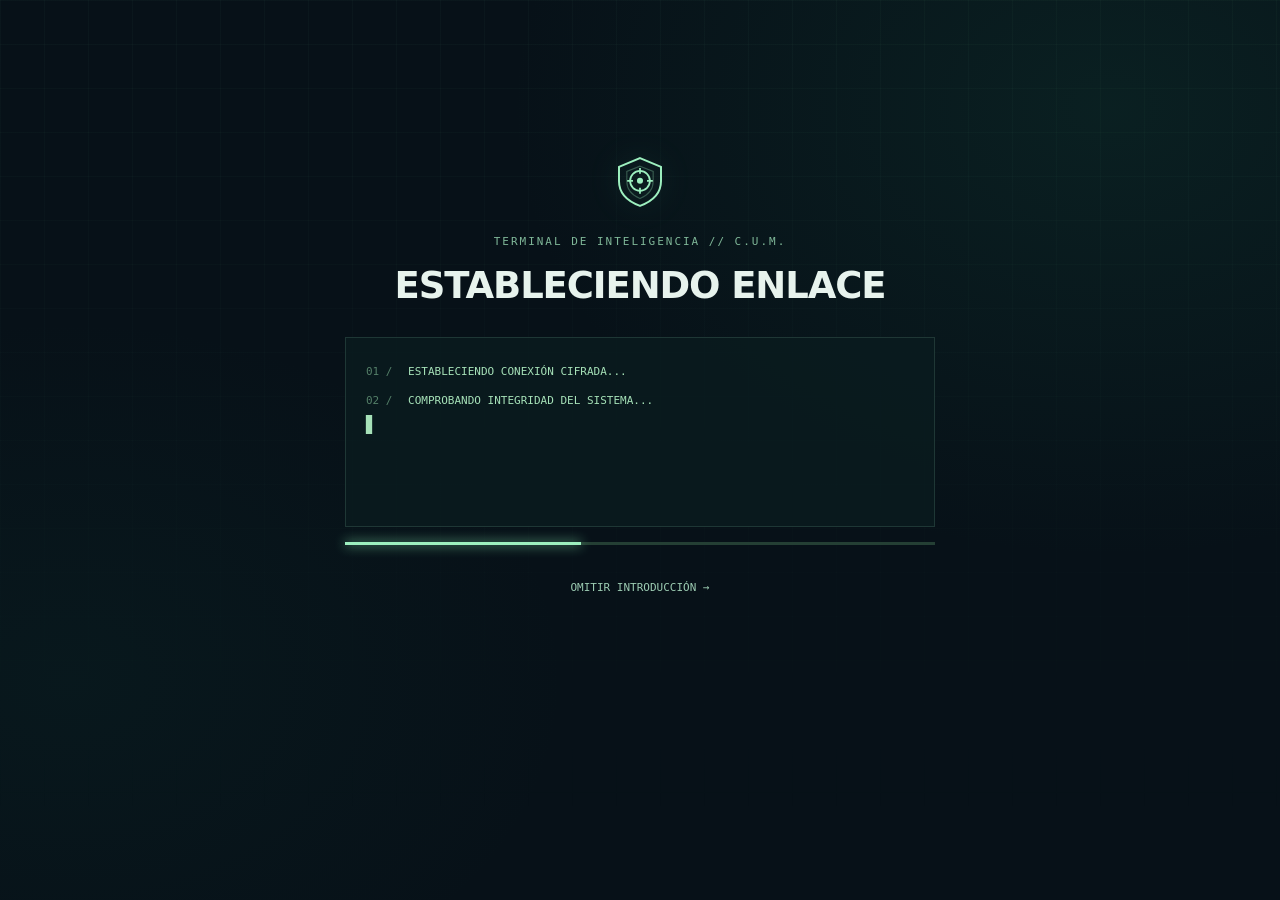
<file: index.html>
<!doctype html>
<html lang="es">
<head>
  <meta charset="UTF-8">
  <meta name="viewport" content="width=device-width, initial-scale=1">
  <meta name="theme-color" content="#071118">
  <meta name="description" content="Terminal de operaciones de la Central de Ubicación y Monitoreo.">
  <title>C.U.M. | Terminal de operaciones</title>
  <link rel="icon" href="data:image/svg+xml,%3Csvg xmlns='http://www.w3.org/2000/svg' viewBox='0 0 64 64'%3E%3Crect width='64' height='64' rx='12' fill='%23071118'/%3E%3Cpath d='M32 7 53 15v16c0 14-9 22-21 27C20 53 11 45 11 31V15z' fill='none' stroke='%239df0bf' stroke-width='3'/%3E%3Ccircle cx='32' cy='30' r='8' fill='none' stroke='%239df0bf' stroke-width='3'/%3E%3Ccircle cx='32' cy='30' r='2' fill='%239df0bf'/%3E%3C/svg%3E">
  <link rel="stylesheet" href="styles.css">
  <script src="config.js" defer></script>
  <script src="app.js" defer></script>
</head>
<body>
  <div class="app-shell">
    <div class="backdrop-grid" aria-hidden="true"></div>
    <div class="backdrop-glow" aria-hidden="true"></div>

    <!-- Animació de connexió, visible a cada entrada -->
    <div id="boot" class="boot-screen" aria-label="Conexión a la terminal">
      <svg class="agency-seal" width="56" height="56" viewBox="0 0 48 48" fill="none" aria-hidden="true">
        <path d="M24 3.5 42 11v12.4c0 11.2-8 17.4-18 21.1C14 40.8 6 34.6 6 23.4V11L24 3.5Z" stroke="currentColor" stroke-width="1.7"></path>
        <path d="M24 10.5 35.3 15v8.3c0 7.7-5.1 12.2-11.3 14.9C17.8 35.5 12.7 31 12.7 23.3V15L24 10.5Z" stroke="currentColor" opacity=".3"></path>
        <circle cx="24" cy="23" r="8.5" stroke="currentColor" stroke-width="1.5"></circle>
        <circle cx="24" cy="23" r="2.6" fill="currentColor"></circle>
        <path d="M24 12v5M24 29v5M13 23h5M30 23h5" stroke="currentColor" stroke-width="1.5"></path>
      </svg>
      <p class="eyebrow">TERMINAL DE INTELIGENCIA // C.U.M.</p>
      <h1>ESTABLECIENDO ENLACE</h1>
      <div id="boot-console" class="boot-console" role="status" aria-live="polite">
        <span class="console-cursor">▌</span>
      </div>
      <div class="progress-track"><div id="boot-progress" style="width:0%"></div></div>
      <button id="skip-boot" class="link-button boot-skip" type="button">OMITIR INTRODUCCIÓN →</button>
    </div>

    <!-- Pantalla de credenciales: apareix després de la connexió i abans de la terminal. -->
    
    <!-- VERIFICACIÓ DE CREDENCIALS -->
    <section id="access" class="auth-screen"
            aria-label="Verificación de agente" hidden>

      <div id="access-card" class="auth-window">

        <!-- Barra superior de la consola -->
        <div class="auth-bar">
          <span class="auth-bar-title">
            &gt; CUM_SECURE_AUTH.EXE
          </span>

          <span class="access-card__status">
            ● EN ESPERA
          </span>
        </div>

        <div class="auth-content">

          <!-- Identificació de la central -->
          <p class="auth-path">
            C:\CUM\SYSTEM\AUTHENTICATION
          </p>

          <h1 class="auth-logo">
            C.U.M.<span class="auth-cursor">_</span>
          </h1>

          <p class="auth-subtitle">
            CENTRAL DE UBICACIÓN Y MONITOREO
          </p>

          <!-- Missatges del sistema -->
          <div class="auth-log">
            <p>[OK] Canal seguro establecido.</p>
            <p>[OK] Servidor de autenticación disponible.</p>
            <p>[SYS] Introduzca sus credenciales.</p>
          </div>

          <!-- Formulari -->
          <form id="access-form" autocomplete="off" novalidate>

            <label for="agent-id">agent_id:</label>

            <input
              id="agent-id"
              name="agent-id"
              class="auth-input"
              type="text"
              placeholder="Identificador"
              autocapitalize="characters"
              autocomplete="off"
              spellcheck="false"
              maxlength="40"
              required
            >

            <label for="access-pin">access_key:</label>

            <div class="auth-password">
              <input
                id="access-pin"
                name="access-pin"
                class="auth-input"
                type="password"
                placeholder="Clave de acceso"
                autocomplete="off"
                maxlength="40"
                required
              >

              <button
                id="reveal-pin"
                type="button"
                class="auth-reveal"
                aria-label="Mostrar clave"
                aria-pressed="false"
              >
                MOSTRAR
              </button>
            </div>

            <p id="access-feedback"
              class="access-feedback"
              role="status"
              aria-live="polite">
              STATUS: WAITING FOR INPUT_
            </p>

            <button
              id="access-submit"
              type="submit"
              class="auth-submit"
            >
              [ AUTENTICAR AGENTE ]
            </button>

          </form>

          <p class="auth-footer">
            // ACCESO RESTRINGIDO · OP-067
          </p>

        </div>
      </div>
    </section>

    <!-- Pantalla principal -->
  <main id="terminal" class="terminal terminal--compact" hidden>
    <header class="topbar">
      <div class="brand">
        <svg class="agency-seal" width="38" height="38"
            viewBox="0 0 48 48" fill="none" aria-hidden="true">
          <path d="M24 3.5 42 11v12.4c0 11.2-8 17.4-18 21.1C14 40.8 6 34.6 6 23.4V11L24 3.5Z"
                stroke="currentColor" stroke-width="1.7"></path>
          <circle cx="24" cy="23" r="8.5"
                  stroke="currentColor" stroke-width="1.5"></circle>
          <circle cx="24" cy="23" r="2.6" fill="currentColor"></circle>
          <path d="M24 12v5M24 29v5M13 23h5M30 23h5"
                stroke="currentColor" stroke-width="1.5"></path>
        </svg>

        <div class="brand__text">
          <span class="brand__short">C.U.M.</span>
          <span class="brand__full">
            CENTRAL DE UBICACIÓN Y MONITOREO
          </span>
        </div>
      </div>

      <button id="logout" class="logout-button" type="button">
        CERRAR SESIÓN
      </button>
    </header>

    <div class="compact-dashboard">

      <!-- FITXA DE MARIANNE -->
      <section class="panel agent-card">
        <div class="panel-heading">
          <span>01 / IDENTIFICACIÓN</span>
          <span class="panel-heading__ref">ACCESO VALIDADO</span>
        </div>

        <div class="agent-card__body">

          <div class="agent-card__photo">
            <img src="marianne.png"
                alt="Fotografía de Marianne">
          </div>
          <div class="agent-card__details">

            <p class="agent-card__eyebrow">AGENTE AUTORIZADA</p>

            <h1 data-agent>AGENTE MARIANNE</h1>

            <p class="agent-card__alias">
              ALIAS: «SEÑORA PRAXIS»
            </p>

            <div class="agent-card__facts">
              <p><span>EDAD:</span> 23 años (ya me jodería)</p>
              <p><span>ALTURA:</span> 1,60 m (por debajo de la media)</p>
              <p><span>PUNTUALIDAD:</span> Concepto desconocido</p>
              <p><span>AFILIACIONES:</span> K-pop y otaku (lo niega todo)</p>
            </div>

            <p class="verified">
              <span class="verified-check">✓</span>
              IDENTIDAD CONFIRMADA
            </p>

          </div>

        </div>
      </section>

      <!-- TRANSMISSIONS -->
      <section id="status-panel" class="panel status-panel"
              aria-live="polite">

        <div class="panel-heading">
          <span>02 / TRANSMISIONES</span>
          <span class="panel-heading__ref">
            EXP. <span data-expediente>OP-001</span>
          </span>
        </div>

        <!-- MISSIÓ BLOQUEJADA -->
        <div id="waiting" class="mission-status">
          <span class="status-tag">COMUNICACIÓN PROGRAMADA</span>

          <h2>
            Próxima transmisión:
            <span class="transmission-hour">10:00</span>
          </h2>

          <p>
            Agente <span data-agent-short>Marianne</span>,
            la Central enviará nuevas instrucciones a las 10:00.
            Permanezca atenta y conserve el material asignado.
          </p>

          <div class="status-message">
            <span class="status-blink"></span>
            EN ESPERA DE NUEVAS INSTRUCCIONES
          </div>
        </div>

        <!-- MISSIÓ DESBLOQUEJADA: alerta de les 11:00 -->
        <div id="ready" class="mission-status" hidden>
          <span class="status-tag status-tag--ready">⚠ TRANSMISIÓN ANÓMALA DETECTADA</span>

          <h2>Señal interceptada</h2>

          <p>
            Agente Marianne, nuestros sistemas han detectado una señal
            extremadamente débil vinculada al objeto clasificado.
          </p>

          <p>
            La transmisión presenta interferencias graves y los datos
            de localización están corruptos. No podemos identificar su origen.
          </p>

          <p>
            Necesitamos su intervención para recuperar la frecuencia
            y localizar la fuente de emisión.
          </p>

          <div class="status-message status-message--ready">
            <span class="status-blink"></span>
            SEÑAL: 08% · UBICACIÓN: DESCONOCIDA
          </div>

          <button id="show-report" class="primary-button" type="button">
            INICIAR RECUPERACIÓN DE SEÑAL <span>→</span>
          </button>
        </div>
      </section>
    </div>

    <!-- Radar ocult, conservat per compatibilitat amb app.js -->
    <div class="radar" hidden>
      <span class="radar__label--bottom">NO SIGNAL</span>
    </div>

    <footer class="footer">
      <span>C.U.M. // ACCESO RESTRINGIDO</span>
      <span>
        HORA LOCAL <strong id="clock">--:--:--</strong>
      </span>
    </footer>

    <!-- Controls de prova -->
    <div id="demo-controls" class="dev-controls" hidden>
      <span>
        MODO DE PRUEBA · NO AÑADIR ?demo=1 AL QR FINAL
      </span>
      <button id="demo-toggle" type="button">
        SIMULAR DESBLOQUEO
      </button>
    </div>

  </main>
  </div>
</body>
</html>
</file>
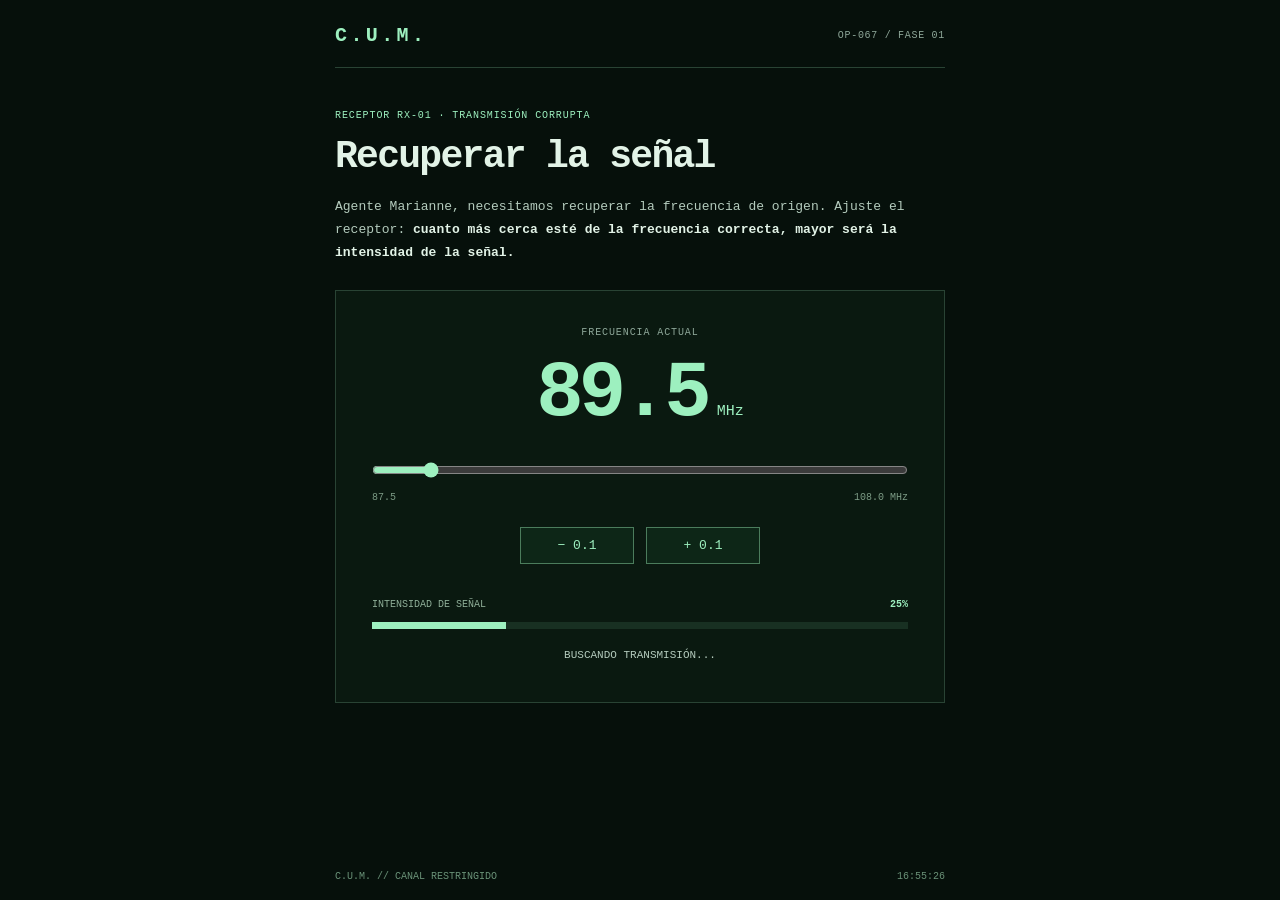
<file: calibracion.html>
<!doctype html>
<html lang="es">
<head>
  <meta charset="UTF-8">
  <meta name="viewport" content="width=device-width, initial-scale=1">
  <meta name="theme-color" content="#06100b">
  <title>C.U.M. | Calibración de señal</title>
  <link rel="stylesheet" href="calibracion.css">
  <script src="config.js" defer></script>
  <script src="calibracion.js" defer></script>
</head>
<body class="access-pending">
  <main class="game-shell">
    <header class="topbar">
      <a href="index.html" class="brand" aria-label="Volver a C.U.M.">C.U.M.</a>
      <span class="phase">OP-067 / FASE 01</span>
    </header>

    <section class="intro">
      <p class="eyebrow">RECEPTOR RX-01 · TRANSMISIÓN CORRUPTA</p>
      <h1>Recuperar la señal</h1>
      <p>Agente Marianne, necesitamos recuperar la frecuencia de origen. Ajuste el receptor: <strong>cuanto más cerca esté de la frecuencia correcta, mayor será la intensidad de la señal.</strong></p>
    </section>

    <section class="receiver" aria-label="Calibración del receptor">
      <p class="small-label">FRECUENCIA ACTUAL</p>
      <div class="frequency"><output id="frequency-readout" for="frequency-slider">89.5</output><span>MHz</span></div>

      <label class="visually-hidden" for="frequency-slider">Ajustar frecuencia del receptor</label>
      <input id="frequency-slider" type="range" min="87.5" max="108" step="0.1" value="89.5">
      <div class="limits"><span>87.5</span><span>108.0 MHz</span></div>

      <div class="tune-buttons">
        <button type="button" id="frequency-minus" aria-label="Reducir 0,1 MHz">− 0.1</button>
        <button type="button" id="frequency-plus" aria-label="Aumentar 0,1 MHz">+ 0.1</button>
      </div>

      <div class="signal">
        <div class="signal-heading"><span>INTENSIDAD DE SEÑAL</span><strong id="signal-value">08%</strong></div>
        <div id="signal-meter" class="meter" role="progressbar" aria-label="Intensidad de señal" aria-valuemin="0" aria-valuemax="100" aria-valuenow="8"><span id="signal-fill" style="width:8%"></span></div>
      </div>

      <p class="feedback" id="frequency-feedback" role="status" aria-live="polite">Interferencias detectadas. Buscando señal...</p>
    </section>

    <footer class="footer"><span>C.U.M. // CANAL RESTRINGIDO</span><span id="clock">--:--:--</span></footer>
  </main>
</body>
</html>
</file>
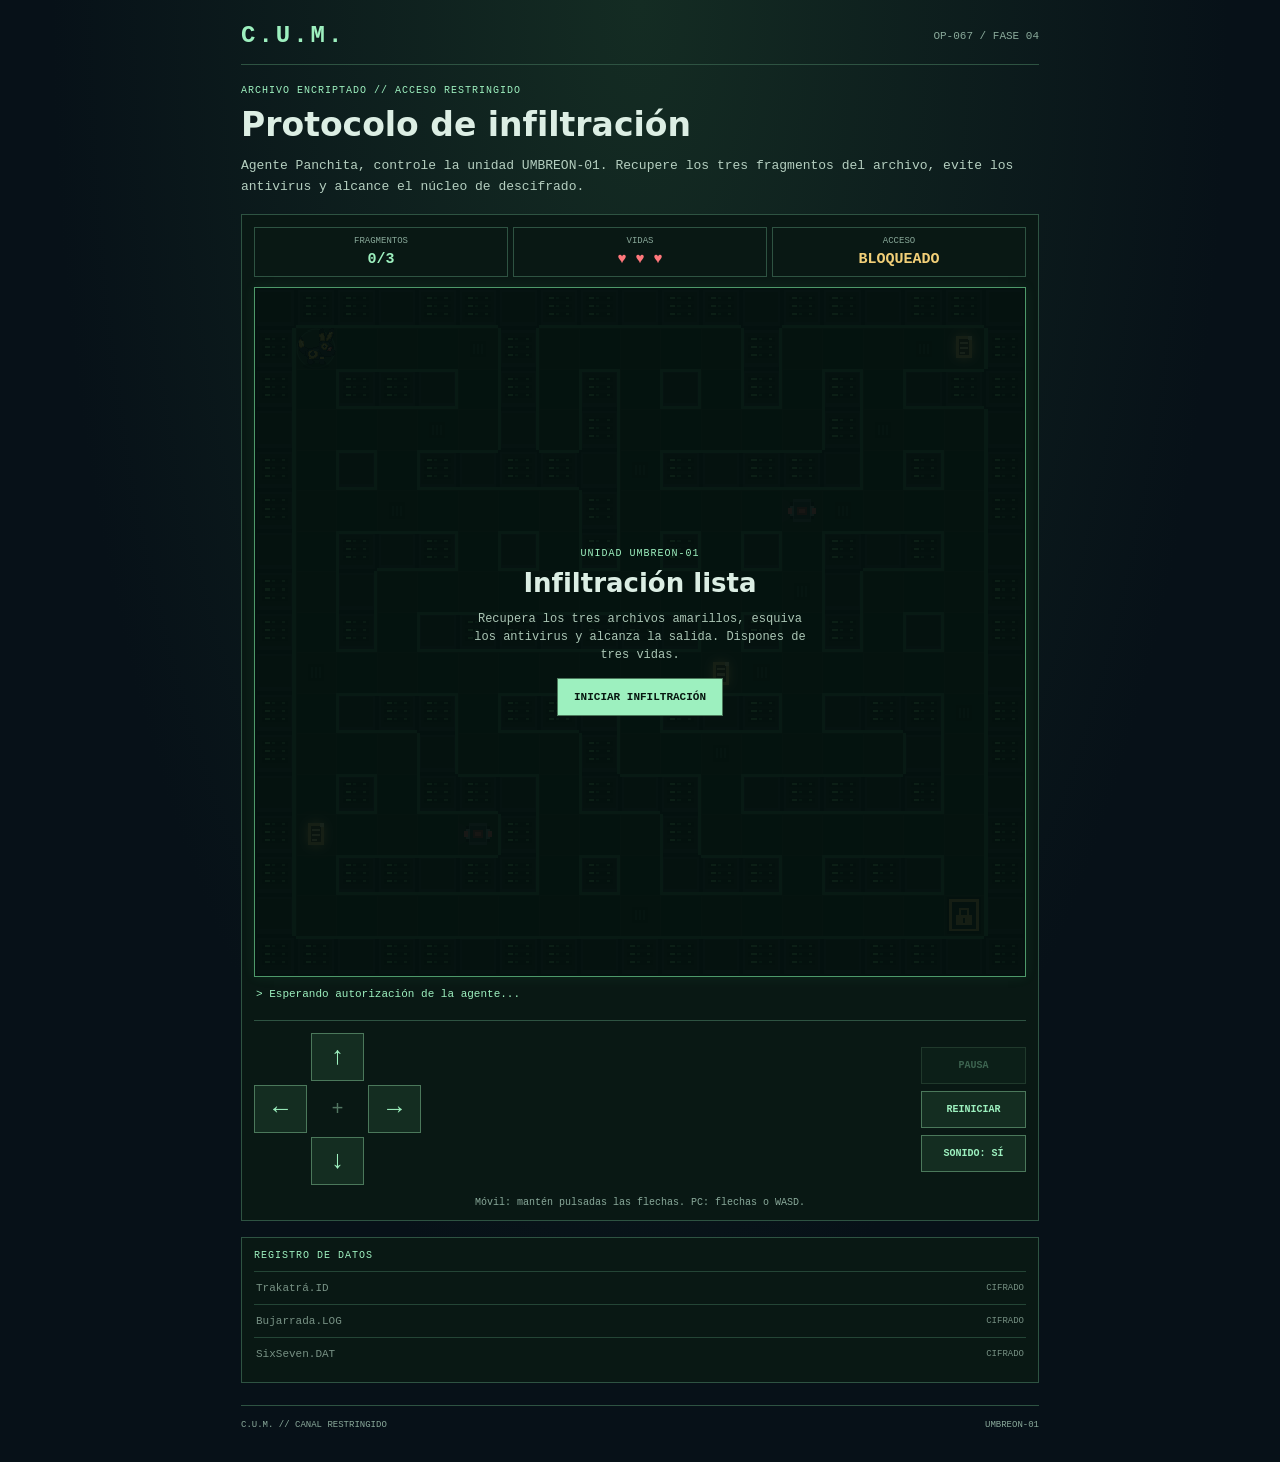
<file: infiltracion.html>
<!DOCTYPE html>
<html lang="es">
<head>
    <meta charset="UTF-8">
    <meta name="viewport"
          content="width=device-width, initial-scale=1, viewport-fit=cover">

    <title>C.U.M. | Protocolo de infiltración</title>

    <link rel="stylesheet" href="infiltracion.css">
    <script src="infiltracion.js" defer></script>
</head>

<body>

<main class="shell">

    <!-- CAPÇALERA -->

    <header class="topbar">
        <strong>C.U.M.</strong>
        <span>OP-067 / FASE 04</span>
    </header>

    <!-- INTRODUCCIÓ -->

    <section class="intro">

        <p class="eyebrow">
            ARCHIVO ENCRIPTADO // ACCESO RESTRINGIDO
        </p>

        <h1>Protocolo de infiltración</h1>

        <p>
            Agente Panchita, controle la unidad UMBREON-01.
            Recupere los tres fragmentos del archivo,
            evite los antivirus y alcance el núcleo
            de descifrado.
        </p>

    </section>

    <!-- VIDEOJOC -->

    <section class="game"
             aria-label="Minijuego de infiltración">

        <!-- Marcadors -->

        <div class="hud">

            <div>
                <small>FRAGMENTOS</small>
                <strong id="data-count">0/3</strong>
            </div>

            <div>
                <small>VIDAS</small>
                <strong id="lives" aria-label="3 vidas">
                    ♥ ♥ ♥
                </strong>
            </div>

            <div>
                <small>ACCESO</small>
                <strong id="access">BLOQUEADO</strong>
            </div>

        </div>

        <!-- Mapa -->

        <div class="screen">

            <canvas id="board"
                    width="760"
                    height="680"
                    aria-label="Laberinto del servidor. Use las flechas o los controles táctiles.">
            </canvas>

            <!-- Pantalla inicial i pausa -->

            <div id="overlay" class="overlay">

                <div class="overlay-inner">

                    <p class="eyebrow" id="overlay-kicker">
                        UNIDAD UMBREON-01
                    </p>

                    <h2 id="overlay-title">
                        Infiltración lista
                    </h2>

                    <p id="overlay-text">
                        Recupera los tres archivos amarillos.
                        Los antivirus rojos patrullan
                        el servidor.
                        Dispones de tres vidas.
                    </p>

                    <button id="start" type="button">
                        INICIAR INFILTRACIÓN
                    </button>

                </div>

            </div>

        </div>

        <!-- Missatges del sistema -->

        <div class="log" role="status" id="log">
            &gt; Esperando autorización de la agente...
        </div>

        <!-- CONTROLS -->

        <div class="controls">

            <div class="dpad"
                 aria-label="Controles de movimiento">

                <button type="button"
                        data-dir="up"
                        aria-label="Arriba">
                    ↑
                </button>

                <button type="button"
                        data-dir="left"
                        aria-label="Izquierda">
                    ←
                </button>

                <span class="dpad-center"
                      aria-hidden="true">
                    +
                </span>

                <button type="button"
                        data-dir="right"
                        aria-label="Derecha">
                    →
                </button>

                <button type="button"
                        data-dir="down"
                        aria-label="Abajo">
                    ↓
                </button>

            </div>

            <div class="actions">

                <button type="button"
                        id="pause"
                        disabled>
                    PAUSA
                </button>

                <button type="button" id="restart">
                    REINICIAR
                </button>

                <button type="button"
                        id="sound"
                        aria-pressed="true">
                    SONIDO: SÍ
                </button>

            </div>

        </div>

        <p class="hint">
            Móvil: mantén pulsadas las flechas.
            PC: flechas o WASD.
        </p>

    </section>

    <!-- REGISTRE D'ARXIUS -->

    <section class="files"
             aria-label="Archivos recuperados">

        <p class="eyebrow">
            REGISTRO DE DATOS
        </p>

        <div id="file-list"></div>

    </section>

    <!-- RESULTAT FINAL -->

    <section id="result" class="result" hidden>

        <p class="eyebrow">
            C.U.M. // ARCHIVO RECUPERADO
        </p>

        <h2>Archivo descifrado</h2>

        <p>
            Excelente trabajo, agente Panchita.
        </p>

        <p>
            Los datos recuperados permitirán localizar
            el objeto desaparecido.
        </p>

        <p class="eyebrow">
            ESPERANDO INSTRUCCIONES DE LA CENTRAL_
        </p>

    </section>

    <footer>

        <span>C.U.M. // CANAL RESTRINGIDO</span>
        <span>UMBREON-01</span>

    </footer>

</main>

<!-- =====================================
     ANIMACIÓ DE DESXIFRATGE
     ===================================== -->

<div id="decrypt-overlay"
     class="decrypt-overlay"
     hidden>

    <section class="decrypt-panel"
             role="dialog"
             aria-modal="true"
             aria-labelledby="decrypt-title">

        <p class="eyebrow">
            C.U.M. // SERVIDOR CENTRAL
        </p>

        <h2 id="decrypt-title">
            Descifrando archivo...
        </h2>

        <p>
            Integrando los fragmentos recuperados
            por la unidad UMBREON-01.
        </p>

        <!-- Arxius recuperats -->

        <div class="decrypt-files">

            <div class="decrypt-file">
                <span>[ ]</span> Trakatrá.ID
            </div>

            <div class="decrypt-file">
                <span>[ ]</span> Bujarrada.LOG
            </div>

            <div class="decrypt-file">
                <span>[ ]</span> SixSeven.DAT
            </div>

        </div>

        <!-- Barra de progrés -->

        <div class="decrypt-label">

            <span>INTEGRIDAD DEL ARCHIVO</span>
            <strong id="percent">0%</strong>

        </div>

        <div class="progress"
             role="progressbar"
             aria-label="Descifrado"
             aria-valuemin="0"
             aria-valuemax="100"
             aria-valuenow="0">

            <div id="progress-fill"></div>

        </div>

        <!-- Missatges del desxifratge -->

        <p id="decrypt-log" role="status">
            Iniciando protocolo de descifrado...
        </p>

        <!-- Confirmació final -->

        <div id="message" hidden>

            <p class="decrypt-success">
                ✓ ARCHIVO RECUPERADO CORRECTAMENTE
            </p>

            <p>
                La operación puede continuar.
            </p>

            <button id="decrypt-continue" type="button">
                CONTINUAR →
            </button>

        </div>

    </section>

</div>

</body>
</html>
</file>
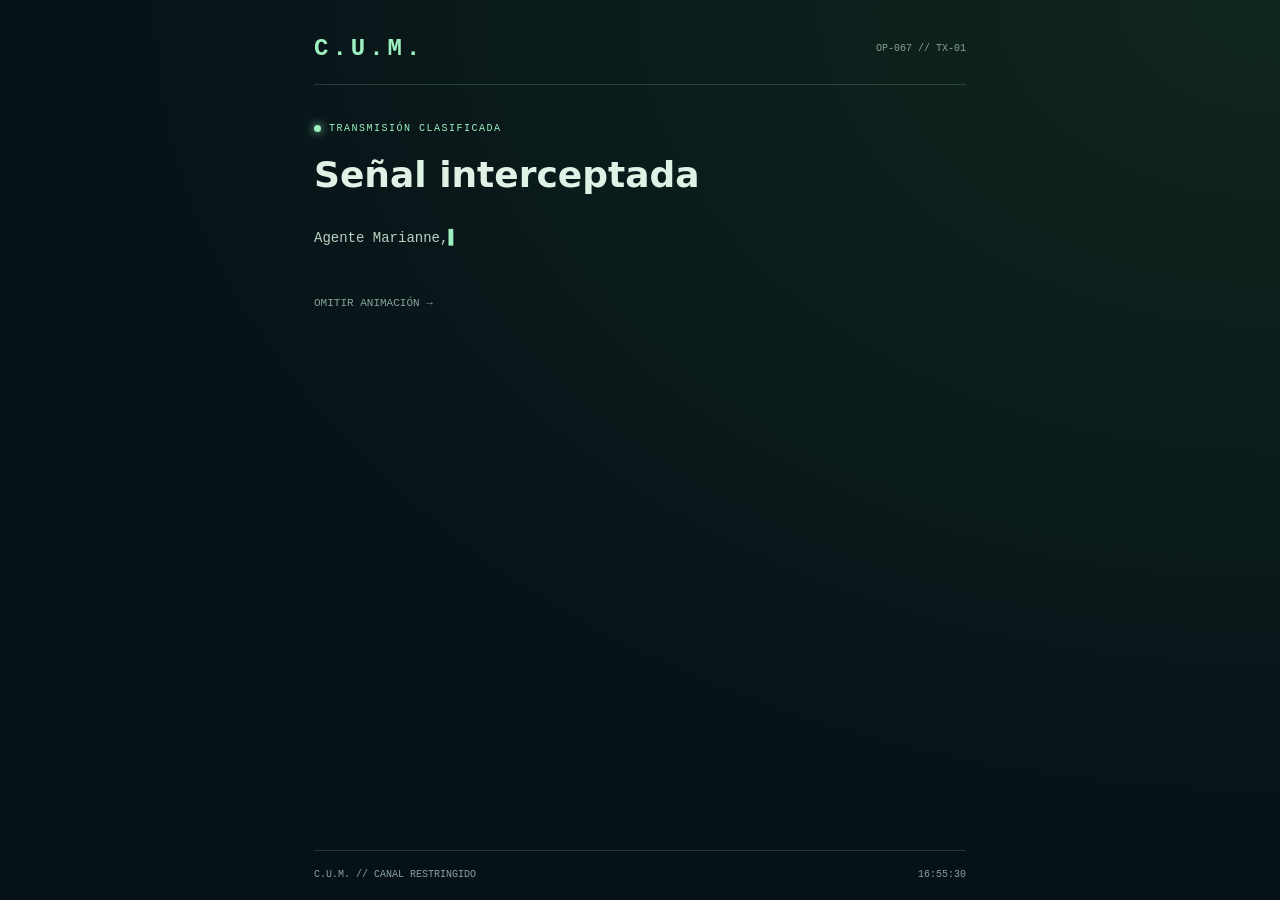
<file: informe.html>
<!DOCTYPE html>
<html lang="es">

<head>

    <meta charset="UTF-8">

    <meta name="viewport"
          content="width=device-width, initial-scale=1">

    <title>C.U.M. | Transmisión clasificada</title>

    <link rel="stylesheet" href="informe.css">

    <script src="config.js" defer></script>
    <script src="informe.js" defer></script>

</head>

<body class="access-pending">

    <main class="report-shell">

        <!-- CAPÇALERA -->

        <header class="report-header">

            <span class="brand">C.U.M.</span>

            <span id="report-reference">
                OP-067 // TX-01
            </span>

        </header>

        <!-- TRANSMISSIÓ -->

        <section class="report">

            <p class="report-classification">

                <span class="indicator"></span>

                TRANSMISIÓN CLASIFICADA

            </p>

            <h1 id="report-title"></h1>

            <div id="report-content">

                <!-- El text es genera amb JavaScript -->

            </div>

            <span id="cursor">▌</span>

            <p id="report-end" hidden>
                // FIN DE LA TRANSMISIÓN_
            </p>

            <!-- Controls -->

            <button id="skip-animation"
                    type="button">
                OMITIR ANIMACIÓN →
            </button>

            <button id="continue-button"
                    type="button"
                    hidden>
                CONTINUAR →
            </button>

        </section>

        <footer class="report-footer">

            <span>C.U.M. // CANAL RESTRINGIDO</span>

            <span id="clock">--:--:--</span>

        </footer>

    </main>

</body>
</html>
</file>
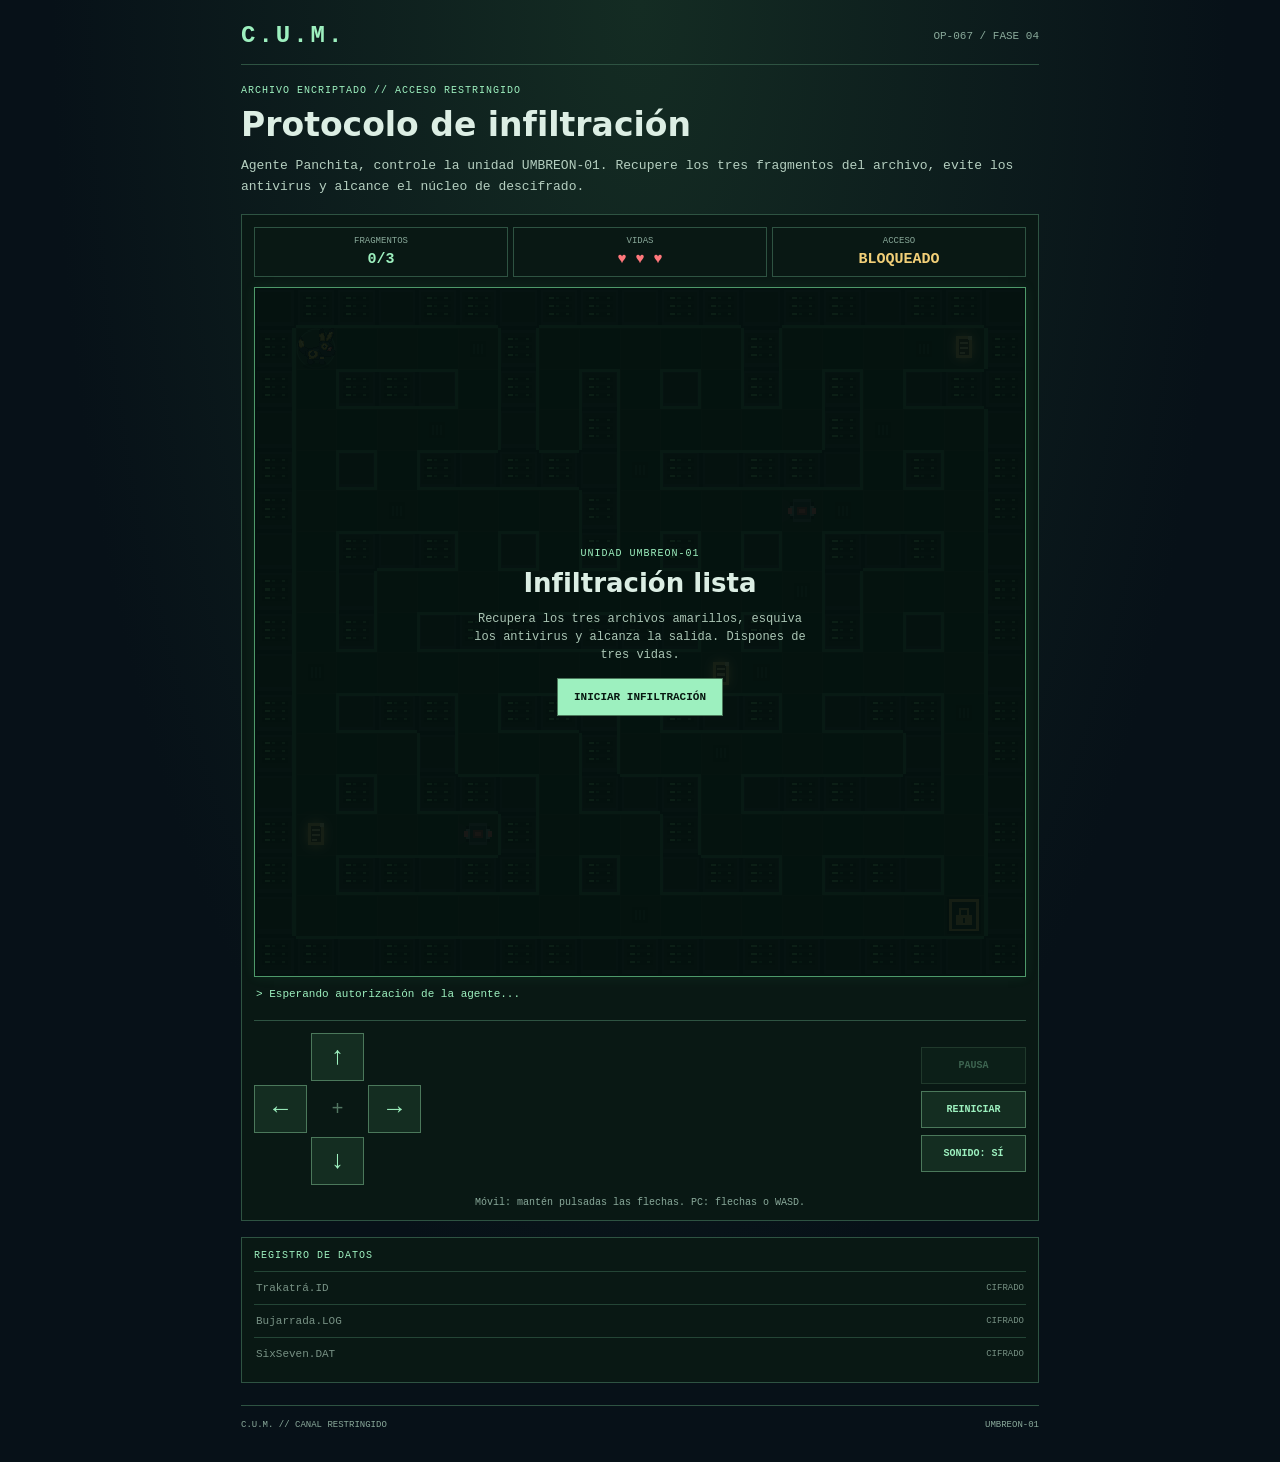
<file: recuperacion.html>
<!DOCTYPE html>
<html lang="es">
<head>
    <meta charset="UTF-8">
    <meta name="viewport" content="width=device-width, initial-scale=1">
    <meta name="theme-color" content="#07140d">
    <title>C.U.M. | Protocolo de recuperación</title>
    <link rel="stylesheet" href="recuperacion.css">
    <script src="config.js" defer></script>
    <script src="recuperacion.js" defer></script>
</head>
<body class="access-pending">
<main class="shell">
    <header class="topbar">
        <strong>C.U.M.</strong>
        <span>OP-067 // FASE 05</span>
    </header>

    <!-- ÚLTIMA PROVA -->
    <section id="recovery">
        <p class="eyebrow">PROTOCOLO FINAL DE RECUPERACIÓN</p>
        <h1>Contenedor de seguridad</h1>

        <div class="panel">
            <div class="container-image">
                <img id="box-photo" data-src="cluebox.png"
                     alt="Contenedor mecánico de seguridad" hidden>
                <svg id="box-symbol" viewBox="0 0 160 120" width="160"
                     role="img" aria-label="Símbolo de contenedor bloqueado">
                    <g fill="none" stroke="currentColor" stroke-width="2">
                        <path d="M25 39 80 13 135 39 80 66Z M25 39V88L80 113 135 88V39 M80 66V113"/>
                        <path d="M44 30 99 56 M61 22 116 48 M25 55 80 81 135 55 M25 72 80 97 135 72" opacity=".35"/>
                        <rect x="65" y="67" width="30" height="24" rx="2" fill="#10271a"/>
                        <path d="M71 67V59a9 9 0 0 1 18 0v8 M80 76v8"/>
                    </g>
                </svg>
            </div>
            <div class="details">
                <p>IDENTIFICADOR: CT-067</p>
                <p>TIPO: CONTENEDOR MECÁNICO</p>
                <p class="warning">ESTADO: BLOQUEADO</p>
                <p class="green">LOCALIZACIÓN: CONFIRMADA</p>
            </div>
            <p>Agente Panchita, deberá localizar el contenedor, superar su mecanismo de seguridad y recuperar la clave que se encuentra en su interior.</p>
            <p class="eyebrow section-label">INSTRUCCIONES DE LOCALIZACIÓN</p>
            <div id="location-clue" class="clue"></div>

            <form id="final-form">
                <label for="final-code">CLAVE DE RECUPERACIÓN</label>
                <input id="final-code" type="text" placeholder="Introducir código..."
                       autocomplete="off" autocapitalize="characters"
                       spellcheck="false" maxlength="64" required>
                <button type="submit">FINALIZAR OPERACIÓN →</button>
                <p id="feedback" role="status"></p>
            </form>
        </div>
    </section>

    <!-- REVELACIÓ FINAL -->
    <section id="final-screen" hidden>
        <div class="panel final-panel">
            <p class="eyebrow">OPERACIÓN OP-067 // INFORME FINAL</p>
            <div class="success-icon" aria-hidden="true">✓</div>
            <h1 id="final-title" tabindex="-1">MISIÓN COMPLETADA</h1>
            <p class="green">OBJETO RECUPERADO CORRECTAMENTE</p>
            <div class="final-details">
                <p>AGENTE: PANCHITA <span>✓</span></p>
                <p>OPERACIÓN: OP-067 <span>✓</span></p>
                <p>ESTADO: COMPLETADA <span>✓</span></p>
            </div>
            <div class="reveal">
                <p class="eyebrow">NATURALEZA DEL OBJETO DESCLASIFICADA</p>
                <p>El objeto desaparecido que ha estado buscando durante toda la operación era, en realidad...</p>
                <h2>¡TU REGALO!</h2>
                <p>Enhorabuena, agente Marianne. Has superado todas las pruebas. Ahora solo queda disfrutar de tu recompensa.</p>
            </div>
            <h2 class="birthday">¡Feliz cumpleaños, Panchita!</h2>
            <p class="eyebrow closing">C.U.M. // FIN DE LA OPERACIÓN_</p>
        </div>
    </section>

    <footer>
        <span>C.U.M. // CANAL RESTRINGIDO</span>
        <span id="clock">--:--:--</span>
    </footer>
</main>
</body>
</html>
</file>
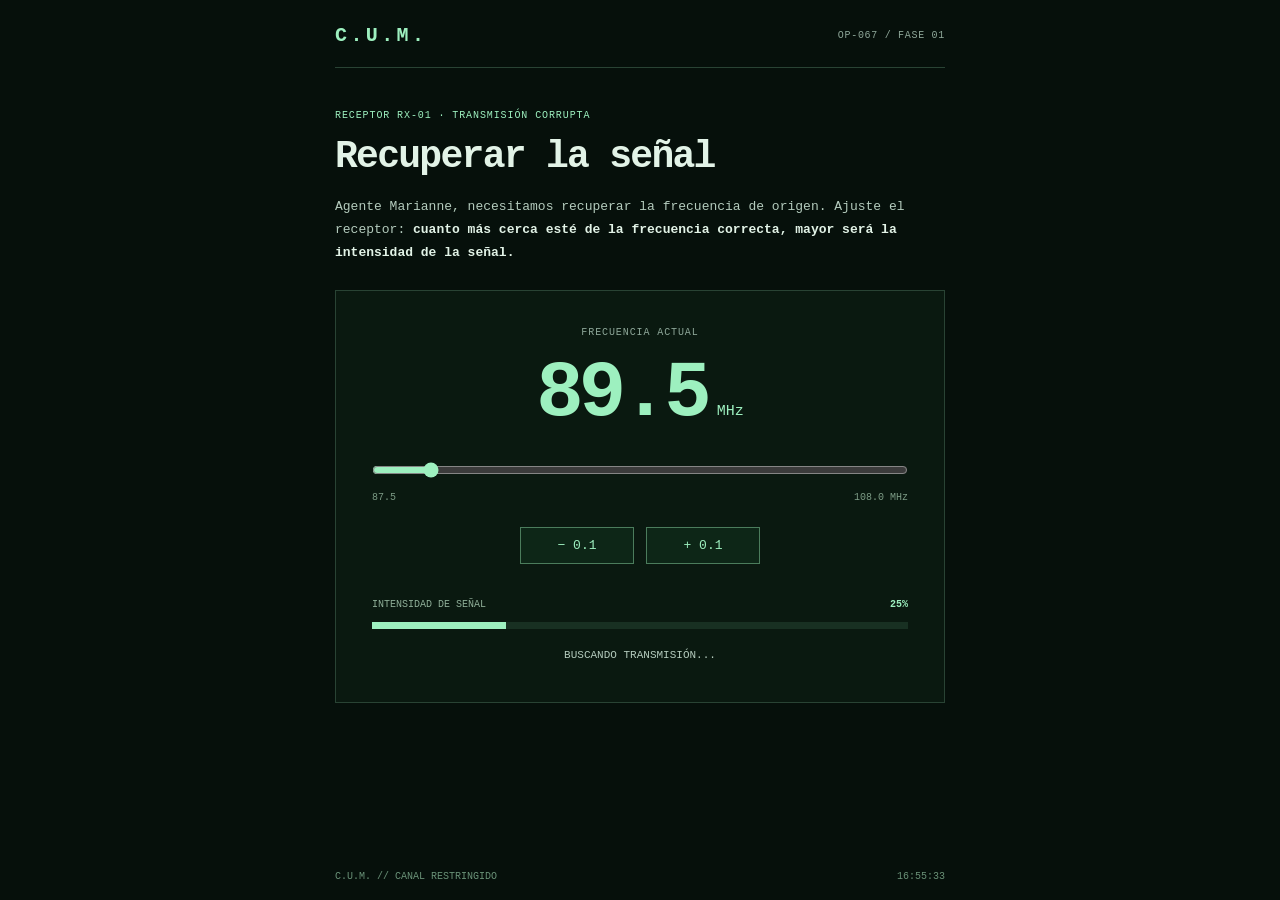
<file: triangulacion.html>
<!DOCTYPE html>
<html lang="es">
<head>
    <meta charset="UTF-8">
    <meta name="viewport" content="width=device-width, initial-scale=1">

    <title>C.U.M. | Triangulación</title>

    <link rel="stylesheet" href="calibracion.css">
    <link rel="stylesheet" href="triangulacion.css">

    <script src="config.js" defer></script>
    <script src="triangulacion.js" defer></script>
</head>

<body class="access-pending">

    <main class="game-shell">

        <!-- CAPÇALERA -->

        <header class="topbar">
            <a href="index.html" class="brand">C.U.M.</a>
            <span class="phase">OP-067 / FASE 02</span>
        </header>

        <!-- INSTRUCCIONS -->

        <section class="intro">

            <p class="eyebrow">
                FRECUENCIA RECUPERADA
            </p>

            <h1>Triangulación de señal</h1>

            <p>
                Agente Marianne, hemos delimitado el origen
                de la transmisión al campus de Montilivi.
                Identifique tres puntos de referencia para
                desplegar las estaciones de rastreo.
            </p>

        </section>

        <!-- MAPA -->

        <section class="map-panel">

            <div class="map-header">
                <span>MAPA DE OPERACIONES</span>
                <span id="node-counter">0/3 NODOS</span>
            </div>

            <div class="map-container">

                <svg id="campus-map"
                     viewBox="0 0 1141 798"
                     xmlns="http://www.w3.org/2000/svg"
                     role="img"
                     aria-label="Mapa del campus de Montilivi con las estaciones de rastreo">

                    <image
                        class="map-background"
                        href="Uni.png"
                        width="1141"
                        height="798"
                    />

                    <!-- Connexions entre nodes -->
                    <g id="network-lines"></g>

                    <!-- Node A: Aulari Comú -->
                    <g id="node-a" class="map-node">

                        <circle class="node-wave"
                                cx="236" cy="562" r="20"/>

                        <circle class="node-core"
                                cx="236" cy="562" r="9"/>

                        <text x="253" y="548">A</text>

                    </g>

                    <!-- Node B: Biblioteca -->
                    <g id="node-b" class="map-node">

                        <circle class="node-wave"
                                cx="605" cy="614" r="20"/>

                        <circle class="node-core"
                                cx="605" cy="614" r="9"/>

                        <text x="622" y="600">B</text>

                    </g>

                    <!-- Node C: P2 -->
                    <g id="node-c" class="map-node">

                        <circle class="node-wave"
                                cx="785" cy="361" r="20"/>

                        <circle class="node-core"
                                cx="785" cy="361" r="9"/>

                        <text x="802" y="347">C</text>

                    </g>

                    <!-- Punt final de la triangulació -->
                    <g id="target-layer"></g>

                </svg>

            </div>

            <div class="map-footer">
                CAMPUS MONTILIVI // SECTOR 067
            </div>

        </section>

        <!-- IDENTIFICACIÓ DELS PUNTS -->

        <section id="reference-points" class="references">

            <p class="eyebrow">
                NODES
            </p>

            <!-- Punt A -->

            <form class="reference-card" data-point="a">

                <span class="reference-id">ESTACIÓN A</span>

                <label for="answer-a">
                    Edificio donde te electrocutaste
                </label>

                <div class="answer-row">

                    <input id="answer-a"
                           type="text"
                           placeholder="Identificar ubicación..."
                           autocomplete="off"
                           required>

                    <button type="submit"
                            aria-label="Confirmar estación A">
                        ✓
                    </button>

                </div>

                <p class="answer-feedback"
                   aria-live="polite"></p>

            </form>

            <!-- Punt B -->

            <form class="reference-card" data-point="b">

                <span class="reference-id">ESTACIÓN B</span>

                <label for="answer-b">
                    Edifici on viu una amargada que controla que no es mengi
                </label>

                <div class="answer-row">

                    <input id="answer-b"
                           type="text"
                           placeholder="Identificar ubicación..."
                           autocomplete="off"
                           required>

                    <button type="submit"
                            aria-label="Confirmar estación B">
                        ✓
                    </button>

                </div>

                <p class="answer-feedback"
                   aria-live="polite"></p>

            </form>

            <!-- Punt C -->

            <form class="reference-card" data-point="c">

                <span class="reference-id">ESTACIÓN C</span>

                <label for="answer-c">
                    Edifici on es plora més.
                </label>

                <div class="answer-row">

                    <input id="answer-c"
                           type="text"
                           placeholder="Identificar ubicación..."
                           autocomplete="off"
                           required>

                    <button type="submit"
                            aria-label="Confirmar estación C">
                        ✓
                    </button>

                </div>

                <p class="answer-feedback"
                   aria-live="polite"></p>

            </form>

        </section>

        <!-- MINIJOC DE SINCRONITZACIÓ -->

        <section id="references-completed" hidden>

            <p class="eyebrow">
                SINCRONIZACIÓN DE LOS NODOS
            </p>

            <h2 id="alignment-title">
                Alinear la red de rastreo
            </h2>

            <p>
                Las estaciones están interconectadas.
                Al girar una de ellas, las demás también
                modificarán su orientación.
                Establezca los tres enlaces simultáneamente.
            </p>

            <!-- Selecció del node -->

            <div class="station-selector">

                <button type="button" data-station="a">
                    AULARIO
                </button>

                <button type="button" data-station="b">
                    BIBLIOTECA
                </button>

                <button type="button" data-station="c">
                    P2
                </button>

            </div>

            <!-- Controls de rotació -->

            <div class="rotation-controls">

                <button id="rotate-left" type="button">
                    ↶ IZQUIERDA
                </button>

                <button id="rotate-right" type="button">
                    DERECHA ↷
                </button>

            </div>

            <!-- Estat del minijoc -->

            <div class="alignment-status">

                <span id="connection-counter">
                    0/3 ENLACES
                </span>

                <span id="move-counter">
                    0 MOVIMIENTOS
                </span>

            </div>

            <button id="reset-alignment"
                    class="reset-button"
                    type="button">
                REINICIAR SINCRONIZACIÓN
            </button>

        </section>

        <!-- RESULTAT DE LA TRIANGULACIÓ -->

        <section id="location-result" hidden>

            <p class="eyebrow">
                ✓ TRIANGULACIÓN COMPLETADA
            </p>

            <h2>Ubicación identificada</h2>

            <p>
                Agente Marianne, las tres estaciones han
                confirmado el origen de la transmisión.
            </p>

            <!-- Fotografia real -->

            <div class="location-image">

                <img id="location-photo"
                     data-src="ubicacion-final.jpg"
                     alt="Referencia visual del origen de la señal"
                     hidden>

            </div>

            <p id="photo-feedback"
               aria-live="polite"></p>

            <p>
                Diríjase a la ubicación indicada e inspeccione
                la zona utilizando el dispositivo ultravioleta
                proporcionado.
            </p>

            <!-- FORMULARI DEL CODI UV -->

            <form id="uv-form" class="uv-form">

                <p class="eyebrow">
                    INFORMACIÓN OCULTA DETECTADA
                </p>

                <p>
                    Nuestros sistemas indican que existe
                    un mensaje oculto en la zona localizada.
                    Recupere la clave de acceso e introdúzcala
                    a continuación.
                </p>

                <label for="uv-code">
                    CÓDIGO RECUPERADO
                </label>

                <input
                    id="uv-code"
                    type="text"
                    placeholder="Introducir código..."
                    autocomplete="off"
                    autocapitalize="characters"
                    spellcheck="false"
                    maxlength="64"
                    required
                >

                <button type="submit">
                    VERIFICAR CÓDIGO
                </button>

                <p id="uv-feedback"
                   aria-live="polite"></p>

            </form>

            <!-- CONFIRMACIÓ DEL CODI UV -->

            <div id="uv-completed" hidden>

                <p class="eyebrow">
                    ✓ CÓDIGO VALIDADO
                </p>

                <h2>Acceso autorizado</h2>

                <p>
                    La clave ha sido verificada
                    correctamente.
                </p>

                <p>
                    Hemos conseguido recuperar un nuevo
                    archivo relacionado con el objeto
                    desaparecido.
                </p>

                <p class="uv-success">
                    NUEVO ARCHIVO DESBLOQUEADO
                </p>

                <button id="uv-continue"
                        class="uv-continue"
                        type="button">
                    ABRIR ARCHIVO →
                </button>

            </div>

            <div class="location-status">
                OBJETIVO LOCALIZADO // 100%
            </div>

        </section>

        <!-- PEU DE PÀGINA -->

        <footer class="footer">

            <span>
                C.U.M. // CANAL RESTRINGIDO
            </span>

            <span id="clock">--:--:--</span>

        </footer>

    </main>

</body>
</html>
</file>
<file: styles.css>
:root {
  font-family: Inter, ui-sans-serif, system-ui, -apple-system, BlinkMacSystemFont, 'Segoe UI', sans-serif;
  color: #e7f3ed;
  background: #071118;
  font-synthesis: none;
  text-rendering: optimizeLegibility;
  -webkit-font-smoothing: antialiased;
}
* { box-sizing: border-box; }
html { min-height: 100%; }
body { margin: 0; min-width: 320px; min-height: 100vh; }
button { font: inherit; }
button:focus-visible { outline: 2px solid #acf9cf; outline-offset: 4px; }
button { cursor: pointer; }
:root { --green: #9df0bf; --green-weak: #63977e; --white: #ebf8f0; --muted: #86a497; --border: rgba(144, 212, 174, .16); }
.app-shell { min-height: 100vh; padding: 44px 24px 32px; position: relative; isolation: isolate; overflow: hidden; }
.backdrop-grid { position: fixed; inset: 0; pointer-events: none; z-index: -2; background-image: linear-gradient(rgba(127, 203, 158, .036) 1px, transparent 1px), linear-gradient(90deg, rgba(127, 203, 158, .036) 1px, transparent 1px); background-size: 44px 44px; mask-image: linear-gradient(to bottom, black, transparent 95%); }
.backdrop-glow { position: fixed; inset: -200px -200px 0; z-index: -3; background: radial-gradient(ellipse 42% 48% at 78% 28%, rgba(23, 96, 74, .19), transparent 85%), radial-gradient(ellipse 38% 42% at 16% 80%, rgba(17, 81, 68, .11), transparent 78%), #071118; }
.terminal { width: min(1060px, 100%); margin: auto; }
.animate-in { animation: appear .6s ease both; }
@keyframes appear { from { opacity: 0; transform: translateY(12px); } to { opacity: 1; transform: translateY(0); } }
.topbar { display: flex; justify-content: space-between; align-items: center; padding: 0 0 25px; gap: 18px; border-bottom: 1px solid var(--border); }
.brand { display: flex; align-items: center; gap: 13px; color: var(--green); }
.brand__text { display: flex; gap: 2px; flex-direction: column; }
.brand__short { color: var(--white); letter-spacing: .19em; font-size: 21px; font-weight: 800; }
.brand__full { color: #80a892; letter-spacing: .125em; font-size: 9px; font-weight: 700; line-height: 1.5; }
.topbar__right { display: flex; align-items: center; gap: 8px; font: 11px ui-monospace, SFMono-Regular, Consolas, monospace; letter-spacing: .06em; color: #b2d6bf; white-space: nowrap; }
.indicator-dot, .status-blink { flex: 0 0 auto; height: 7px; width: 7px; background: var(--green); border-radius: 50%; box-shadow: 0 0 12px rgba(157, 240, 191, .8); animation: pulse 2s ease-in-out infinite; }
@keyframes pulse { 50% { opacity: .35; } }
.microbar { color: #587e6e; font: 10px ui-monospace, SFMono-Regular, Consolas, monospace; display: flex; justify-content: space-between; gap: 10px; padding: 16px 0 29px; letter-spacing: .09em; }
.hero { position: relative; border: 1px solid var(--border); border-radius: 4px; background: linear-gradient(125deg, rgba(15, 36, 35, .92), rgba(10, 23, 29, .92)); padding: 36px 43px; min-height: 290px; display: flex; align-items: center; justify-content: space-between; overflow: hidden; gap: 20px; }
.hero::before { content: ''; position: absolute; width: 240px; height: 1px; background: var(--green); top: -1px; left: 0; box-shadow: 0 0 22px rgba(105, 229, 159, .3); }
.hero::after { content: 'CLASSIFIED  //  C.U.M.'; color: rgba(148, 234, 183, .17); font: 10px ui-monospace, Consolas, monospace; position: absolute; bottom: 18px; right: 28px; letter-spacing: .18em; }
.hero__copy { max-width: 580px; z-index: 1; }
.kicker { display: flex; align-items: center; gap: 10px; color: var(--green); letter-spacing: .15em; font: 700 11px ui-monospace, SFMono-Regular, Consolas, monospace; margin: 0 0 25px; }
.kicker-square { display: inline-block; height: 7px; width: 7px; background: var(--green); }
.hero h1 { font-size: clamp(29px, 4.3vw, 55px); line-height: 1.06; letter-spacing: -.045em; max-width: 590px; margin: 0; font-weight: 780; }
.hero h1 span { color: var(--green); white-space: nowrap; }
.hero__lead { font-size: 12px; letter-spacing: .16em; line-height: 1.8; color: #aacabc; font-weight: 600; max-width: 410px; margin: 18px 0 28px; }
.hero__metadata { display: flex; align-items: center; gap: 12px; color: #7ea794; letter-spacing: .08em; font: 10px ui-monospace, SFMono-Regular, Consolas, monospace; flex-wrap: wrap; }
.meta-separator { height: 13px; width: 1px; background: #3b6753; }
.radar { flex: 0 0 auto; width: 224px; height: 224px; border-radius: 50%; position: relative; margin: 6px 5px 6px 0; background: radial-gradient(circle, rgba(72, 210, 144, .09), transparent 60%), repeating-radial-gradient(circle, transparent 0 26px, rgba(114, 212, 156, .08) 27px 28px, transparent 29px 55px); box-shadow: 0 0 65px rgba(72, 210, 144, .07); overflow: hidden; }
.radar__ring { position: absolute; border-radius: 50%; border: 1px solid rgba(109, 232, 158, .20); left: 50%; top: 50%; transform: translate(-50%, -50%); }
.radar__ring--outer { width: 96%; height: 96%; }
.radar__ring--middle { width: 65%; height: 65%; }
.radar__ring--inner { width: 32%; height: 32%; }
.radar__cross { position: absolute; background: rgba(109, 232, 158, .17); }
.radar__cross--vertical { width: 1px; height: 100%; left: 50%; }
.radar__cross--horizontal { width: 100%; height: 1px; top: 50%; }
.radar__sweep { position: absolute; inset: 0; border-radius: 50%; background: conic-gradient(from 0deg, transparent 0deg, transparent 275deg, rgba(110, 246, 164, .13) 319deg, rgba(110, 246, 164, .52) 358deg, transparent 360deg); animation: radar-spin 7s linear infinite; }
@keyframes radar-spin { to { transform: rotate(360deg); } }
.radar__center { position: absolute; left: calc(50% - 3px); top: calc(50% - 3px); width: 6px; height: 6px; background: var(--green); border-radius: 50%; box-shadow: 0 0 16px var(--green); }
.radar__blip { position: absolute; height: 5px; width: 5px; border-radius: 50%; background: #70e5b7; box-shadow: 0 0 12px #70e5b7; }
.radar__blip--a { left: 33%; top: 38%; opacity: .7; }
.radar__blip--b { right: 22%; bottom: 35%; opacity: .3; }
.radar__label { position: absolute; font: 9px ui-monospace, Consolas, monospace; color: #5caa83; }
.radar__label--top { top: 16px; left: 19px; }.radar__label--bottom { bottom: 16px; right: 15px; }
.content-grid { display: grid; grid-template-columns: minmax(0, 1fr) minmax(0, 1.12fr); gap: 16px; margin-top: 16px; }
.panel { border: 1px solid var(--border); background: rgba(13, 29, 34, .89); border-radius: 4px; min-width: 0; }
.panel-heading { display: flex; align-items: center; justify-content: space-between; gap: 10px; padding: 20px 22px; border-bottom: 1px solid var(--border); color: var(--green); font: 700 10px ui-monospace, Consolas, monospace; letter-spacing: .07em; }
.panel-heading__ref { color: #678777; font-weight: 400; white-space: nowrap; }
.profile { display: flex; gap: 15px; align-items: center; padding: 29px 22px 25px; }
.avatar { border: 1px solid rgba(136, 222, 176, .26); width: 76px; height: 76px; flex: 0 0 auto; background: rgba(90, 202, 143, .045); display: grid; place-items: center; color: #95d9b3; }
.avatar svg { width: 59px; height: 59px; }
.small-label { display: block; color: #739789; font: 10px ui-monospace, Consolas, monospace; letter-spacing: .08em; }
.profile h2 { font-size: 19px; line-height: 1.3; margin: 6px 0 9px; overflow-wrap: anywhere; }
.verified { font: 10px ui-monospace, Consolas, monospace; color: var(--green); letter-spacing: .05em; margin: 0; display: flex; align-items: center; gap: 7px; }
.verified-check { border: 1px solid var(--green); border-radius: 50%; width: 16px; height: 16px; display: grid; place-items: center; font-size: 10px; }
.info-list { padding: 0 22px 24px; }
.info-list > div { padding: 16px 0; border-top: 1px solid rgba(142, 200, 167, .11); display: flex; align-items: center; justify-content: space-between; gap: 12px; }
.info-list > div span { font: 10px ui-monospace, Consolas, monospace; color: #749485; }
.info-list > div strong { text-align: right; font: 600 10px ui-monospace, Consolas, monospace; letter-spacing: .025em; color: #b5d5c3; overflow-wrap: anywhere; }
.info-list > div strong.danger-text { color: #e8a47e; }
.status-panel { position: relative; overflow: hidden; }
.status-panel::after { content: ''; position: absolute; left: 0; bottom: 0; width: 150px; height: 2px; background: #c68d66; }
.status-panel--ready::after { background: var(--green); }
.mission-status { display: flex; flex-direction: column; align-items: flex-start; padding: 23px 25px 29px; }
.status-symbol { font-size: 35px; line-height: 1; margin-bottom: 14px; width: 48px; height: 48px; border-radius: 50%; border: 1px solid #685947; color: #daae77; display: grid; place-items: center; }
.status-symbol--ready { color: var(--green); border-color: #4b9970; }
.status-tag { color: #dcaa74; font: 700 10px ui-monospace, Consolas, monospace; letter-spacing: .13em; }
.status-tag--ready { color: var(--green); }
.mission-status h2 { margin: 8px 0 12px; font-size: 25px; line-height: 1.2; letter-spacing: -.025em; }
.mission-status > p:not(.dev-note) { color: #a5c0b2; font-size: 13px; line-height: 1.65; max-width: 390px; margin: 0 0 23px; }
.status-message { width: 100%; padding: 14px; border: 1px solid rgba(220, 160, 105, .2); background: rgba(152, 113, 65, .08); color: #d8ad81; font: 10px/1.5 ui-monospace, Consolas, monospace; letter-spacing: .035em; display: flex; align-items: center; gap: 10px; }
.status-message .status-blink { background: #d7ad77; box-shadow: 0 0 9px #c79e6d; }
.status-message--ready { color: #a2e9be; border-color: rgba(104, 215, 151, .22); background: rgba(60, 145, 95, .06); }
.status-message--ready .status-blink { background: var(--green); }
.locked-action { padding: 13px; text-align: center; border: 1px solid rgba(121, 151, 135, .17); color: #648274; font: 10px ui-monospace, Consolas, monospace; margin-top: 16px; width: 100%; letter-spacing: .07em; }
.locked-action span { margin-right: 5px; font-size: 13px; }
.primary-button { width: 100%; padding: 15px; border: 1px solid #8ddbb0; background: #9df0bf; color: #0b2217; font: 700 11px ui-monospace, Consolas, monospace; letter-spacing: .06em; margin-top: 16px; transition: background .2s ease; }
.primary-button:hover { background: #bfffd9; }.primary-button span { margin-left: 8px; }
.dev-note { font: 11px/1.6 ui-monospace, Consolas, monospace; color: #70917f; margin: 10px 0 0; }
.footer { display: flex; align-items: center; justify-content: space-between; gap: 15px; padding-top: 22px; color: #5f8272; font: 10px ui-monospace, Consolas, monospace; letter-spacing: .03em; }
.footer strong { color: #bad8c6; font-weight: 500; }
.dev-controls { width: 100%; border: 1px dashed rgba(135, 184, 150, .23); margin-top: 22px; padding: 11px 15px; display: flex; align-items: center; justify-content: space-between; gap: 10px; background: rgba(15, 35, 30, .5); }
.dev-controls span { color: #6f8f80; font: 10px ui-monospace, Consolas, monospace; }
.dev-controls button { background: transparent; color: #a8d7bb; border: 1px solid #40674f; padding: 9px 11px; font: 10px ui-monospace, Consolas, monospace; }
.dev-controls button:hover { background: rgba(116, 229, 156, .07); }
.boot-screen { width: min(590px, 100%); margin: min(15vh, 110px) auto 0; display: flex; flex-direction: column; align-items: center; text-align: center; }
.boot-screen > .agency-seal { color: var(--green); filter: drop-shadow(0 0 16px rgba(125, 230, 168, .22)); }
.eyebrow { margin: 25px 0 16px; color: #7fb798; font: 11px ui-monospace, Consolas, monospace; letter-spacing: .18em; }
.boot-screen h1 { font-size: clamp(22px, 4vw, 37px); letter-spacing: -.03em; margin: 0 0 30px; }
.boot-console { width: 100%; border: 1px solid var(--border); padding: 20px; min-height: 190px; text-align: left; background: rgba(10, 28, 31, .85); }
.boot-line { color: #a6e1b8; font: 11px/2.6 ui-monospace, Consolas, monospace; animation: appear .15s ease; }
.boot-line span { color: #547f68; margin-right: 9px; }
.console-cursor { color: #a6e1b8; animation: pulse .8s infinite; }
.progress-track { width: 100%; height: 3px; background: #243f34; margin-top: 15px; }
.progress-track div { height: 100%; background: var(--green); box-shadow: 0 0 12px #84e4ab; transition: width .38s ease; }
.link-button { border: 0; background: none; color: #9cccb2; font: 11px ui-monospace, Consolas, monospace; }
.boot-skip { margin-top: 26px; padding: 10px; }
@media (max-width: 800px) { .app-shell { padding: 22px 16px; }.hero { padding: 27px; min-height: 270px; }.radar { width: 160px; height: 160px; }.hero__lead { font-size: 11px; }.content-grid { grid-template-columns: 1fr; } }
@media (max-width: 520px) { .app-shell { padding: 19px 13px 30px; }.topbar { padding-bottom: 19px; }.brand__short { font-size: 19px; }.topbar__right { font-size: 9px; }.microbar { font-size: 8px; padding: 14px 0 16px; }.microbar__right { display: none; }.hero { min-height: 0; padding: 29px 19px 25px; display: block; }.hero::after { bottom: 10px; right: 13px; font-size: 8px; }.hero__copy { position: relative; z-index: 2; }.kicker { font-size: 9px; margin-bottom: 18px; }.hero h1 { font-size: clamp(32px, 8vw, 42px); max-width: 290px; }.hero__lead { max-width: 240px; font-size: 10px; margin: 18px 0 23px; }.hero__metadata { max-width: 240px; font-size: 9px; gap: 9px; }.radar { position: absolute; width: 160px; height: 160px; right: -36px; top: 30px; opacity: .35; }.panel-heading { padding: 18px 17px; font-size: 9px; }.profile { padding: 23px 17px; }.avatar { width: 64px; height: 64px; }.avatar svg { width: 52px; height: 52px; }.profile h2 { font-size: 17px; }.info-list { padding: 0 17px 15px; }.info-list > div { padding: 14px 0; }.info-list > div span, .info-list > div strong { font-size: 9px; }.mission-status { padding: 22px 18px 25px; }.mission-status h2 { font-size: 23px; }.footer { flex-direction: column; align-items: flex-start; line-height: 1.5; font-size: 9px; }.dev-controls { flex-direction: column; align-items: flex-start; }.boot-console { padding: 13px; min-height: 180px; }.boot-line { font-size: 9px; }.boot-screen { margin-top: 10vh; } }
@media (prefers-reduced-motion: reduce) { *, *::before, *::after { animation-duration: .01ms !important; transition-duration: .01ms !important; } }

/* La propietat hidden mana fins i tot en contenidors amb display:flex. */
[hidden] { display: none !important; }
.status-transition { animation: status-appear .32s ease; }
@keyframes status-appear { from { filter: brightness(.7); } to { filter: brightness(1); } }

/* --------- PAS 2: IDENTIFICACIÓ D'AGENT (sense frameworks) --------- */
.access-screen { width: min(1060px, 100%); margin: 0 auto; }
.access-topbar { display: flex; justify-content: space-between; align-items: center; padding: 0 0 26px; border-bottom: 1px solid var(--border); gap: 18px; }
.access-topbar__state { display: inline-flex; align-items: center; gap: 10px; color: #9bceb0; font: 10px ui-monospace, Consolas, monospace; letter-spacing: .12em; white-space: nowrap; }
.access-upperline { display: flex; justify-content: space-between; gap: 10px; margin: 19px 0 52px; font: 10px ui-monospace, Consolas, monospace; color: #5b8873; letter-spacing: .13em; }
.access-layout { display: grid; grid-template-columns: 1fr minmax(0, 440px); gap: clamp(26px, 5vw, 64px); align-items: center; }
.access-intro { min-width: 0; position: relative; }
.access-intro .kicker { margin-bottom: 24px; }
.access-intro h1 { margin: 0; font-size: clamp(32px, 4.8vw, 58px); line-height: 1.08; letter-spacing: -.055em; font-weight: 800; }
.access-intro h1 span { color: var(--green); }
.access-intro > p:not(.kicker) { color: #9dbca9; max-width: 440px; font-size: 13px; line-height: 1.8; margin: 24px 0 20px; }
.access-visual { width: 310px; max-width: 100%; height: 177px; position: relative; overflow: hidden; margin-top: 26px; border-top: 1px solid var(--border); border-bottom: 1px solid var(--border); background: radial-gradient(circle at 50% 48%, rgba(91, 209, 144, .045), transparent 52%), repeating-linear-gradient(0deg, rgba(117, 211, 163, .028) 0 1px, transparent 1px 17px); }
.access-target { position: absolute; border: 1px solid rgba(143, 229, 177, .23); border-radius: 50%; left: 50%; top: 47%; transform: translate(-50%, -50%); }
.access-target--outer { width: 160px; height: 160px; }
.access-target--middle { width: 110px; height: 110px; }
.access-target--inner { width: 56px; height: 56px; }
.access-target__scan { position: absolute; left: 0; right: 0; height: 1px; top: 8%; background: linear-gradient(90deg, transparent, #8be5b1, transparent); box-shadow: 0 0 13px #79dba4; opacity: .6; animation: access-scan 3.4s ease-in-out infinite alternate; }
@keyframes access-scan { to { top: 95%; } }
.access-target__cross { position: absolute; left: 50%; top: 47%; transform: translate(-50%, -50%); color: var(--green); font: 26px ui-monospace, Consolas, monospace; }
.access-visual__code { position: absolute; left: 11px; bottom: 9px; color: #6b9e81; font: 9px ui-monospace, Consolas, monospace; letter-spacing: .12em; }
.access-warning { margin-top: 17px; font: 10px/1.6 ui-monospace, Consolas, monospace; color: #c9a47c; letter-spacing: .065em; }
.access-warning span { margin-right: 6px; }
.access-card { background: linear-gradient(160deg, rgba(19, 44, 43, .96), rgba(12, 27, 32, .98)); border: 1px solid rgba(151, 224, 182, .24); box-shadow: 0 18px 80px rgba(0, 0, 0, .22); border-radius: 5px; overflow: hidden; position: relative; }
.access-card::before { content: ''; position: absolute; width: 120px; height: 2px; background: var(--green); top: -1px; left: 0; }
.access-card__heading { display: flex; justify-content: space-between; gap: 12px; padding: 19px 23px; border-bottom: 1px solid var(--border); font: 700 10px ui-monospace, Consolas, monospace; color: var(--green); letter-spacing: .07em; }
.access-card__status { color: #e2b27e; white-space: nowrap; }
.access-card__body { padding: 27px 29px 29px; }
.access-avatar { width: 66px; height: 66px; display: grid; place-items: center; background: rgba(92, 202, 146, .05); border: 1px solid rgba(130, 219, 166, .24); margin-bottom: 22px; color: #a4dcb7; }
.access-avatar svg { width: 52px; height: 52px; }
.access-card h2 { margin: 0; font-size: 21px; letter-spacing: -.015em; }
.access-card__desc { color: #97b5a7; font-size: 12px; line-height: 1.7; margin: 10px 0 26px; }
#access-form { display: grid; gap: 10px; }
#access-form label { color: #9cc7ae; font: 700 10px ui-monospace, Consolas, monospace; letter-spacing: .08em; margin: 5px 0 0; }
.access-input { height: 47px; width: 100%; min-width: 0; border-radius: 2px; background: rgba(3, 16, 23, .67); border: 1px solid rgba(144, 212, 174, .22); outline: 0; color: #e6f9ec; font: 14px ui-monospace, Consolas, monospace; letter-spacing: .07em; padding: 0 14px; transition: border-color .2s ease, box-shadow .2s ease; }
.access-input::placeholder { color: #637f70; font-size: 12px; letter-spacing: 0; }
.access-input:focus { border-color: var(--green); box-shadow: 0 0 0 2px rgba(119, 220, 162, .10); }
.access-password { position: relative; }
.access-password .access-input { padding-right: 90px; }
.access-reveal { position: absolute; right: 7px; top: 6px; height: 35px; color: #a0c9b1; background: none; border: 0; font: 10px ui-monospace, Consolas, monospace; padding: 0 8px; }
.access-reveal:hover { color: var(--green); }
.access-reveal:focus-visible { outline: 2px solid var(--green); }
.access-feedback { min-height: 22px; margin: 2px 0 -1px; font: 10px/1.6 ui-monospace, Consolas, monospace; color: #829f8e; letter-spacing: .02em; }
.access-feedback--error { color: #e6a19c; }
.access-feedback--ok { color: var(--green); }
.access-submit { margin-top: 3px; }
.access-submit:disabled { opacity: .7; cursor: wait; }
.access-help { color: #819f90; font: 11px/1.65 ui-monospace, Consolas, monospace; margin: 23px 0 0; padding-top: 18px; border-top: 1px solid var(--border); }
.access-help strong { display: block; color: #b4d4be; font-weight: 500; margin-top: 4px; }
.access-card__footer { background: rgba(5, 19, 24, .48); border-top: 1px solid var(--border); padding: 13px 23px; display: flex; justify-content: space-between; gap: 12px; color: #527b68; font: 9px ui-monospace, Consolas, monospace; letter-spacing: .09em; }
.access-card.verified { border-color: rgba(111, 224, 156, .75); box-shadow: 0 0 48px rgba(89, 222, 150, .12); }
.access-card.verified .access-card__status { color: var(--green); }
.access-footer { display: flex; justify-content: space-between; gap: 12px; border-top: 1px solid var(--border); color: #587d6c; margin-top: 53px; padding-top: 22px; font: 10px ui-monospace, Consolas, monospace; letter-spacing: .06em; }
.logout-button { border: 1px solid rgba(138, 218, 164, .26); color: #a0c9b1; background: rgba(69, 125, 85, .08); font: 9px ui-monospace, Consolas, monospace; letter-spacing: .06em; padding: 8px 10px; margin-left: 12px; }
.logout-button:hover { background: rgba(90, 200, 137, .18); }
@media(max-width: 780px) { .access-layout { grid-template-columns: 1fr; gap: 32px; } .access-upperline { margin-bottom: 29px; } .access-visual { display: none; } .access-intro h1 { font-size: clamp(34px, 7vw, 46px); } .access-intro > p:not(.kicker) { margin-bottom: 0; } .access-warning { display: none; } .access-footer { margin-top: 32px; } }
@media(max-width: 520px) { .access-topbar { padding-bottom: 19px; } .access-topbar__state { font-size: 9px; } .access-upperline { font-size: 8px; } .access-intro .kicker { font-size: 9px; } .access-intro h1 { font-size: 34px; } .access-intro > p:not(.kicker) { margin-top: 15px; font-size: 12px; } .access-layout { gap: 26px; } .access-card__heading { padding: 17px 16px; font-size: 9px; } .access-card__body { padding: 23px 19px; } .access-avatar { width: 54px; height: 54px; margin-bottom: 17px; } .access-avatar svg { width: 44px; height: 44px; } .access-card h2 { font-size: 19px; } .access-card__desc { margin-bottom: 18px; } .access-footer { flex-direction: column; font-size: 9px; } .logout-button { margin-left: 0; padding: 7px 8px; } }
@media (max-width: 520px) {
  .topbar__right > span { display: none; }
}


/* =========================================
   C.U.M. - PANTALLA DE CREDENCIALS SIMPLE
   ========================================= */

/* Centrar el formulari */
#access {
    width: min(420px, 100%);
    min-height: calc(100vh - 76px);
    margin: 0 auto;
    display: flex;
    align-items: center;
    justify-content: center;
}

/* Amagar tota la informació innecessària */
#access .access-topbar,
#access .access-upperline,
#access .access-intro,
#access .access-footer,
#access .access-card__heading,
#access .access-card__footer,
#access .access-help,
#access .access-avatar {
    display: none;
}

/* Deixar únicament el formulari */
#access .access-layout {
    display: block;
    width: 100%;
}

#access .access-card {
    width: 100%;
    border-radius: 8px;
}

/* Contingut del formulari */
#access .access-card__body {
    padding: 36px 28px;
    text-align: center;
}

/* Logotip C.U.M. */
#access .access-card__body::before {
    content: "C.U.M.";
    display: block;
    color: #9df0bf;
    font-size: 30px;
    font-weight: 800;
    letter-spacing: 5px;
    margin-bottom: 26px;
}

#access .access-card__desc {
    margin: 12px 0 25px;
}

/* Camps alineats a l'esquerra */
#access #access-form {
    text-align: left;
}

#access .access-feedback {
    text-align: center;
}

/* Adaptació a mòbils */
@media (max-width: 520px) {
    #access {
        min-height: calc(100vh - 49px);
    }

    #access .access-card__body {
        padding: 30px 20px;
    }
}


/* =====================================
   C.U.M. - AUTENTICACIÓN TIPO CONSOLA
   ===================================== */

#access.auth-screen {
  width: 100%;
  min-height: calc(100vh - 76px);
  min-height: calc(100dvh - 76px);
  margin: 0 auto;
  padding: 20px;
  display: flex;
  align-items: center;
  justify-content: center;
  font-family: Consolas, "Courier New", monospace;
}

/* Finestra de terminal */

#access .auth-window {
  width: 100%;
  max-width: 580px;
  background: #030908;
  border: 1px solid #30764b;
  border-radius: 3px;
  overflow: hidden;
  box-shadow: 0 0 45px rgba(45, 190, 90, 0.08);
}

/* Barra superior */

#access .auth-bar {
  background: #0b1c12;
  border-bottom: 1px solid #30764b;
  padding: 14px 18px;
  display: flex;
  justify-content: space-between;
  align-items: center;
  flex-wrap: wrap;
  gap: 10px;
  font-size: 11px;
}

.auth-bar-title {
  color: #a0ffbd;
  letter-spacing: 1px;
}

#access .access-card__status {
  color: #80b995;
  font-size: 10px;
}

#access .auth-window.verified {
  border-color: #a0ffbd;
  box-shadow: 0 0 35px rgba(90, 255, 150, 0.2);
}

/* Contingut */

#access .auth-content {
  padding: 35px;
}

.auth-path {
  color: #4f9765;
  font-size: 11px;
  margin: 0 0 22px;
  overflow-wrap: anywhere;
}

.auth-logo {
  color: #a0ffbd;
  font-size: 43px;
  font-weight: 700;
  letter-spacing: 5px;
  margin: 0;
  line-height: 1.2;
}

.auth-subtitle {
  color: #8cbaa0;
  font-size: 11px;
  letter-spacing: 1.5px;
  margin: 8px 0 32px;
}

/* Cursor intermitent */

.auth-cursor {
  animation: authBlink 1s steps(1) infinite;
}

@keyframes authBlink {
  0%, 49% { opacity: 1; }
  50%, 100% { opacity: 0; }
}

/* Missatges de sistema */

.auth-log {
  padding: 16px;
  background: #07150d;
  border-left: 2px solid #30764b;
  margin-bottom: 30px;
}

.auth-log p {
  color: #72d997;
  font-size: 12px;
  margin: 0 0 8px;
  line-height: 1.5;
}

.auth-log p:last-child {
  margin-bottom: 0;
  color: #c0ffd0;
}

/* Formulari */

#access #access-form {
  display: flex;
  flex-direction: column;
  gap: 10px;
  text-align: left;
}

#access #access-form label {
  color: #a0ffbd;
  font-size: 13px;
  font-weight: 400;
  letter-spacing: 0;
  margin: 6px 0 0;
}

#access .auth-input {
  width: 100%;
  height: 48px;
  padding: 12px 14px;
  background: #06140d;
  color: #a0ffbd;
  border: 1px solid #285a3c;
  border-radius: 0;
  font: 14px Consolas, monospace;
  outline: none;
}

#access .auth-input::placeholder {
  color: #568567;
}

#access .auth-input:focus {
  border-color: #a0ffbd;
  box-shadow: 0 0 12px rgba(90, 255, 150, 0.12);
}

/* Camp de contrasenya */

#access .auth-password {
  position: relative;
}

#access .auth-password .auth-input {
  padding-right: 95px;
}

#access .auth-reveal {
  position: absolute;
  top: 6px;
  right: 7px;
  height: 36px;
  padding: 0 10px;
  background: transparent;
  color: #74c58e;
  border: 0;
  font: 11px Consolas, monospace;
  cursor: pointer;
}

#access .auth-reveal:hover {
  color: #a0ffbd;
}

/* Missatges de verificació */

#access .access-feedback {
  color: #79b58f;
  font: 11px/1.6 Consolas, monospace;
  min-height: 20px;
  margin: 8px 0;
}

#access .access-feedback--error {
  color: #ff7777;
}

#access .access-feedback--ok {
  color: #a0ffbd;
}

/* Botó d'accés */

#access .auth-submit {
  width: 100%;
  padding: 15px;
  background: #103920;
  color: #a0ffbd;
  border: 1px solid #3d9a5d;
  border-radius: 0;
  font: 700 13px Consolas, monospace;
  letter-spacing: 1px;
  cursor: pointer;
  transition: background 0.2s, box-shadow 0.2s;
}

#access .auth-submit:hover {
  background: #18552e;
  box-shadow: 0 0 15px rgba(90, 255, 150, 0.12);
}

#access .auth-submit:disabled {
  opacity: 0.6;
  cursor: wait;
}

/* Peu de terminal */

#access .auth-footer {
  margin: 30px 0 0;
  color: #50775b;
  font-size: 10px;
  text-align: center;
  letter-spacing: 1px;
}

/* Adaptació per a mòbils */

@media (max-width: 520px) {
  #access.auth-screen {
    padding: 6px;
    min-height: calc(100dvh - 76px);
  }

  #access .auth-content {
    padding: 25px 18px;
  }

  .auth-logo {
    font-size: 35px;
  }

  .auth-log p {
    font-size: 11px;
  }

  #access .auth-bar {
    padding: 13px 12px;
    font-size: 10px;
  }
}

@media (prefers-reduced-motion: reduce) {
  .auth-cursor {
    animation: none;
  }
}


/* =========================================
   C.U.M. - TERMINAL PRINCIPAL
   ========================================= */

#terminal.terminal--compact {
  width: min(760px, 100%);
  margin: 0 auto;
  font-family: Consolas, "Courier New", monospace;
}

#terminal .topbar {
  padding-bottom: 20px;
  gap: 12px;
}

#terminal .brand__full {
  letter-spacing: .07em;
  font-size: 9px;
}

/* Estructura principal */

#terminal .compact-dashboard {
  display: flex;
  flex-direction: column;
  gap: 18px;
  margin-top: 28px;
}

#terminal .agent-card,
#terminal .status-panel {
  background: #07150f;
  border-color: rgba(144, 212, 174, .24);
  border-radius: 3px;
}

/* FITXA DE L'AGENT */

#terminal .agent-card__body {
  display: grid;
  grid-template-columns: 122px minmax(0, 1fr);
  align-items: center;
  gap: 23px;
  padding: 23px;
}

#terminal .agent-card__photo {
  position: relative;
  width: 122px;
  height: 150px;
  overflow: hidden;
  border: 1px solid #3a7952;
  background: #0c1e13;
}

#terminal .agent-card__photo img {
  width: 100%;
  height: 100%;
  display: block;
  object-fit: cover;

  filter:
    grayscale(1)
    sepia(.55)
    hue-rotate(65deg)
    saturate(1.65)
    contrast(1.2)
    brightness(.86);
}

/* Superposició verda d'escàner */

#terminal .agent-card__photo::after {
  content: "";
  position: absolute;
  inset: 0;
  pointer-events: none;
  background: linear-gradient(
    180deg,
    rgba(18, 75, 39, .11),
    rgba(7, 39, 19, .25)
  );
  box-shadow: inset 0 0 25px rgba(0, 0, 0, .34);
}

#terminal .agent-card__eyebrow,
#terminal .agent-card__id {
  color: #80ad91;
  font-size: 11px;
  letter-spacing: .07em;
  margin: 0 0 9px;
}

#terminal .agent-card__details h1 {
  color: #c5ffd6;
  font: 700 clamp(21px, 3.7vw, 30px)/1.25
        Consolas, "Courier New", monospace;
  margin: 0 0 12px;
  overflow-wrap: anywhere;
}

#terminal .agent-card__details .verified {
  margin-top: 18px;
}

/* TRANSMISSIONS */

#terminal .status-panel .mission-status {
  padding: 25px 25px 29px;
}

#terminal .status-panel .mission-status h2 {
  color: #d6ffe2;
  font: 700 clamp(21px, 3.7vw, 27px)/1.3
        Consolas, "Courier New", monospace;
  margin: 10px 0 15px;
}

#terminal .mission-status .transmission-hour {
  color: #9df0bf;
  white-space: nowrap;
}

#terminal .status-panel .mission-status > p:not(.dev-note) {
  max-width: 590px;
  margin: 0 0 23px;
  color: #b2d1bd;
  font: 13px/1.75 Consolas, "Courier New", monospace;
}

#terminal .status-panel .status-message {
  width: 100%;
  margin-top: 0;
}

#terminal .footer {
  padding-top: 26px;
}

/* VERSIÓ MÒBIL */

@media (max-width: 520px) {
  #terminal .topbar {
    flex-wrap: wrap;
  }

  #terminal .compact-dashboard {
    margin-top: 18px;
    gap: 13px;
  }

  #terminal .agent-card__body {
    grid-template-columns: 92px minmax(0, 1fr);
    padding: 16px;
    gap: 15px;
  }

  #terminal .agent-card__photo {
    width: 92px;
    height: 118px;
  }

  #terminal .agent-card__details h1 {
    font-size: 21px;
  }

  #terminal .agent-card__eyebrow,
  #terminal .agent-card__id {
    font-size: 10px;
  }

  #terminal .agent-card__details .verified {
    font-size: 9px;
    margin-top: 12px;
  }

  #terminal .status-panel .mission-status {
    padding: 22px 18px;
  }

  #terminal .footer {
    gap: 8px;
  }
}


/* Àlies de Marianne */

#terminal .agent-card__alias {
  color: #e0bd77;
  font: 700 13px Consolas, monospace;
  letter-spacing: 0.5px;
  margin: 0 0 20px;
}

/* Expedient personal */

#terminal .agent-card__facts {
  display: flex;
  flex-direction: column;
  gap: 9px;
  margin-bottom: 18px;
}

#terminal .agent-card__facts p {
  margin: 0;
  color: #c1dcc9;
  font: 12px/1.5 Consolas, monospace;
}

#terminal .agent-card__facts span {
  color: #79b48f;
  font-weight: bold;
  margin-right: 5px;
}

/* Adaptació mòbil */

@media (max-width: 520px) {
  #terminal .agent-card__facts p {
    font-size: 11px;
  }

  #terminal .agent-card__alias {
    font-size: 12px;
  }

  #terminal .agent-card__body {
    align-items: start;
  }
}
</file>
<file: calibracion.css>
/* C.U.M. · Receptor minimalista / una sola pantalla */
:root {
  color-scheme: dark;
  --bg: #06100b;
  --panel: #0a1910;
  --line: #294334;
  --green: #9df0bf;
  --light: #e2f3e7;
  --muted: #8ea799;
  font-family: Consolas, "Courier New", monospace;
}
* { box-sizing: border-box; }
body { margin: 0; min-height: 100vh; background: var(--bg); color: var(--light); }
.access-pending .game-shell { display: none; }
.game-shell { width: min(650px, 100%); min-height: 100dvh; margin: 0 auto; padding: 24px 20px 18px; display: flex; flex-direction: column; }
.topbar { display: flex; justify-content: space-between; align-items: center; gap: 14px; padding-bottom: 20px; border-bottom: 1px solid var(--line); }
.brand { color: var(--green); font-size: 20px; font-weight: 800; letter-spacing: .17em; text-decoration: none; }
.phase { color: var(--muted); font-size: 10px; letter-spacing: .07em; }
.intro { padding: 42px 0 25px; }
.eyebrow, .small-label { color: var(--green); font-size: 10px; letter-spacing: .09em; }
.eyebrow { margin: 0 0 14px; }
h1 { font-size: clamp(27px, 5vw, 38px); letter-spacing: -.045em; line-height: 1.15; margin: 0 0 16px; }
.intro > p:last-child { color: #b4cbbd; font-size: 13px; line-height: 1.8; margin: 0; }
.intro strong { color: var(--light); font-weight: 600; }
.receiver { border: 1px solid var(--line); background: var(--panel); padding: clamp(22px, 5vw, 36px); text-align: center; }
.small-label { color: var(--muted); margin: 0; }
.frequency { display: flex; align-items: baseline; justify-content: center; gap: 10px; color: var(--green); margin: 17px 0 22px; }
.frequency output { font-size: clamp(58px, 12vw, 79px); line-height: 1; letter-spacing: -.06em; font-weight: 700; font-variant-numeric: tabular-nums; }
.frequency span { font-size: 15px; }
#frequency-slider { width: 100%; accent-color: var(--green); cursor: pointer; height: 28px; margin: 0; }
.limits, .signal-heading { display: flex; justify-content: space-between; gap: 10px; }
.limits { color: #7d9c86; font-size: 10px; margin-top: 3px; }
.tune-buttons { display: flex; justify-content: center; gap: 12px; margin-top: 24px; }
.tune-buttons button { width: 114px; border: 1px solid #4b7c5c; background: #0d2617; color: var(--green); padding: 10px 12px; font: inherit; font-size: 13px; cursor: pointer; }
.tune-buttons button:hover { background: #173b25; }
.tune-buttons button:disabled { opacity: .45; cursor: default; }
.signal { margin-top: 35px; }
.signal-heading { color: #8fae98; font-size: 10px; text-align: left; }
.signal-heading strong { color: var(--green); font-weight: 600; }
.meter { height: 7px; background: #183022; margin: 12px 0 0; overflow: hidden; }
.meter span { display: block; background: var(--green); height: 100%; transition: width .17s ease; }
.feedback { color: #b4cbbd; font-size: 11px; line-height: 1.6; min-height: 19px; margin: 18px 0 0; }
.receiver.completed { border-color: var(--green); box-shadow: 0 0 30px #244b3029; }
.completed .feedback { color: var(--green); }
.footer { display: flex; justify-content: space-between; gap: 10px; padding: 24px 0 0; margin-top: auto; color: #6a9278; font-size: 10px; }
button:focus-visible, a:focus-visible, input:focus-visible { outline: 2px solid var(--green); outline-offset: 4px; }
.visually-hidden { position: absolute; width: 1px; height: 1px; overflow: hidden; clip-path: inset(50%); white-space: nowrap; }
@media (max-width: 520px) {
  .game-shell { padding: 17px 14px; }
  .intro { padding: 31px 0 24px; }
  .intro > p:last-child { font-size: 12px; }
  .receiver { padding: 24px 17px; }
  .frequency output { font-size: 63px; }
  .footer { font-size: 9px; }
}
@media (prefers-reduced-motion: reduce) { .meter span { transition: none; } }
</file>
<file: infiltracion.css>
/* C.U.M. — PROTOCOL D'INFILTRACIÓ */

:root {
    color-scheme: dark;
    --bg: #071118;
    --panel: #0b1c1a;
    --green: #9df0bf;
    --muted: #89a99a;
    --line: #2e5342;
    --light: #dceee4;
    --gold: #f2cf78;
    --red: #ff777b;
}

* {
    box-sizing: border-box;
}

[hidden] {
    display: none !important;
}

body {
    margin: 0;
    background:
        radial-gradient(
            ellipse at top,
            #142c23 0,
            transparent 65%
        ),
        var(--bg);

    color: var(--light);
    font-family: Consolas, 'Courier New', monospace;
    min-height: 100dvh;
}

.shell {
    width: min(100%, 830px);
    margin: auto;
    padding: 22px 16px 18px;
}

/* =====================================
   CAPÇALERA I INTRODUCCIÓ
   ===================================== */

.topbar,
footer {
    display: flex;
    justify-content: space-between;
    align-items: center;
    gap: 8px;
    color: var(--muted);
    font-size: 11px;
}

.topbar {
    border-bottom: 1px solid var(--line);
    padding-bottom: 15px;
}

.topbar strong {
    color: var(--green);
    font-size: 24px;
    letter-spacing: 3px;
}

.intro {
    padding: 20px 0 16px;
}

.eyebrow {
    font-size: 10px;
    letter-spacing: 1px;
    color: var(--green);
    margin: 0 0 10px;
}

h1,
h2 {
    font-family: system-ui, sans-serif;
    line-height: 1.15;
    margin: 8px 0 12px;
}

h1 {
    font-size: clamp(24px, 5vw, 33px);
}

h2 {
    font-size: 22px;
}

.intro > p:last-child,
.result p {
    font-size: 13px;
    line-height: 1.6;
    color: #b5cfc0;
    margin: 0;
}

/* =====================================
   CONTENIDORS
   ===================================== */

.game,
.files,
.result {
    background: #091814;
    border: 1px solid var(--line);
    padding: 12px;
}

/* =====================================
   MARCADORS
   ===================================== */

.hud {
    display: grid;
    grid-template-columns: 1fr 1fr 1fr;
    gap: 5px;
    margin-bottom: 10px;
}

.hud > div {
    border: 1px solid var(--line);
    padding: 8px 5px;
    display: grid;
    gap: 5px;
    text-align: center;
}

.hud small {
    color: var(--muted);
    font-size: 9px;
}

.hud strong {
    font-size: clamp(10px, 3vw, 15px);
    color: var(--green);
}

#lives {
    color: var(--red);
    white-space: nowrap;
}

#access {
    color: var(--gold);
}

#access.open {
    color: var(--green);
}

/* =====================================
   MAPA DEL VIDEOJOC
   ===================================== */

.screen {
    position: relative;
    border: 1px solid #4e996a;
    background: #07120f;
    box-shadow: 0 0 12px #4ce58416;
    overflow: hidden;
}

canvas {
    display: block;
    width: 100%;
    height: auto;
    image-rendering: pixelated;
    touch-action: none;
}

/* Pantalla inicial i pausa */

.overlay {
    position: absolute;
    inset: 0;
    background: #04110eea;
    display: grid;
    place-items: center;
    padding: 12px;
    text-align: center;
}

.overlay-inner {
    max-width: 350px;
}

.overlay h2 {
    font-size: clamp(18px, 5vw, 26px);
}

.overlay p:not(.eyebrow) {
    font-size: 12px;
    color: #abc6b5;
    line-height: 1.5;
    margin: 8px 0 14px;
}

/* =====================================
   BOTONS
   ===================================== */

button {
    font: inherit;
    font-weight: bold;
    font-size: 11px;

    color: var(--green);

    border: 1px solid #4b785b;
    background: #142d21;

    cursor: pointer;
    padding: 12px 8px;

    touch-action: manipulation;
    user-select: none;
    -webkit-user-select: none;
}

button:focus-visible {
    outline: 2px solid var(--gold);
    outline-offset: 2px;
}

button:active,
.dpad button.pressed {
    background: #386348;
    color: white;
}

button:disabled {
    opacity: .35;
    cursor: default;
}

#start {
    background: var(--green);
    color: #081711;
    padding: 12px 16px;
}

/* =====================================
   MISSATGES DEL SISTEMA
   ===================================== */

.log {
    min-height: 44px;
    padding: 10px 2px;

    font-size: 11px;
    line-height: 1.4;

    color: var(--green);
    border-bottom: 1px solid var(--line);
}

/* =====================================
   CONTROLS TÀCTILS
   ===================================== */

.controls {
    display: flex;
    align-items: center;
    justify-content: space-between;
    gap: 12px;
    padding-top: 12px;
}

.dpad {
    display: grid;

    grid-template-columns:
        repeat(3, clamp(42px, 13vw, 53px));

    grid-template-rows:
        repeat(3, clamp(39px, 11vw, 48px));

    gap: 4px;
    touch-action: none;
}

.dpad button {
    font-size: 25px;
    padding: 0;
    touch-action: none;
}

.dpad [data-dir=up] {
    grid-area: 1 / 2;
}

.dpad [data-dir=left] {
    grid-area: 2 / 1;
}

.dpad [data-dir=right] {
    grid-area: 2 / 3;
}

.dpad [data-dir=down] {
    grid-area: 3 / 2;
}

.dpad-center {
    grid-area: 2 / 2;
    display: grid;
    place-items: center;
    color: #527662;
    font-size: 20px;
}

.actions {
    display: grid;
    gap: 7px;
    min-width: 105px;
}

.actions button {
    font-size: 10px;
}

.hint {
    font-size: 10px;
    color: var(--muted);
    margin: 12px 0 0;
    text-align: center;
}

/* =====================================
   REGISTRE D'ARXIUS
   ===================================== */

.files,
.result {
    margin-top: 16px;
}

.file {
    display: flex;
    justify-content: space-between;
    align-items: center;
    gap: 10px;

    border-top: 1px solid #244536;

    padding: 10px 2px;
    font-size: 11px;
    color: #779184;
}

.file strong {
    font-weight: normal;
}

.file.recovered {
    color: var(--green);
}

.file span {
    font-size: 9px;
    white-space: nowrap;
}

/* =====================================
   BARRA DE PROGRÉS
   ===================================== */

.progress {
    height: 10px;
    background: #193b27;
    border: 1px solid var(--line);
    margin: 17px 0 6px;
}

.progress > div {
    height: 100%;
    width: 0;
    background: var(--green);
    transition: width .13s linear;
}

#percent {
    text-align: right;
    color: var(--green);
}

#message p {
    margin-top: 12px;
}

#message .eyebrow {
    color: var(--green);
    font-size: 11px;
}

/* =====================================
   PEU DE PÀGINA
   ===================================== */

footer {
    border-top: 1px solid var(--line);
    margin-top: 22px;
    padding: 14px 0;
    font-size: 9px;
}

/* =====================================
   ANIMACIÓ DE DESXIFRATGE
   ===================================== */

.decrypt-overlay {
    position: fixed;
    inset: 0;
    z-index: 100;

    display: grid;
    place-items: center;

    overflow-y: auto;

    padding: 16px;

    background: #030b08f5;

    backdrop-filter: blur(5px);
}

.decrypt-panel {
    width: min(100%, 580px);

    max-height: 100%;
    overflow-y: auto;

    padding: 24px;

    border: 1px solid #4c8a64;

    background: #091814;

    box-shadow: 0 0 35px #9df0bf16;
}

.decrypt-panel > p:not(.eyebrow),
#message p {
    font-size: 13px;
    line-height: 1.6;
    color: #b5cfc0;
}

/* Llista dels tres arxius */

.decrypt-files {
    margin: 22px 0;
    border: 1px solid var(--line);
    padding: 8px 12px;
    background: #07130d;
}

.decrypt-file {
    padding: 10px 0;
    color: var(--muted);
    font-size: 13px;
}

.decrypt-file + .decrypt-file {
    border-top: 1px solid #244536;
}

.decrypt-file span {
    display: inline-block;
    width: 34px;
}

.decrypt-file.done {
    color: var(--green);
}

/* Progrés del desxifratge */

.decrypt-label {
    display: flex;
    justify-content: space-between;

    gap: 8px;

    font-size: 11px;
    color: var(--green);
}

.decrypt-panel .progress {
    height: 15px;
    margin: 10px 0 14px;
}

/* Registre de l'activitat */

#decrypt-log {
    min-height: 48px;
    padding: 12px;

    border: 1px solid var(--line);
    background: #06110c;
}

/* Missatge de desxifratge completat */

#message {
    border-top: 1px solid var(--line);
    margin-top: 18px;
    padding-top: 8px;
}

#message .decrypt-success {
    color: var(--green);
    font-weight: bold;
}

#decrypt-continue {
    width: 100%;

    background: var(--green);
    color: #081711;

    margin-top: 10px;
    padding: 15px;
}

#decrypt-continue:hover {
    background: #c4ffda;
}

.result p + p {
    margin-top: 10px;
}

/* =====================================
   ADAPTACIÓ A MÒBILS
   ===================================== */

@media (max-width: 430px) {

    .shell {
        padding: 15px 6px;
    }

    .intro {
        padding: 16px 0 12px;
    }

    .game {
        padding: 6px;
    }

    .hud small {
        font-size: 8px;
    }

    .hud > div {
        padding: 6px 2px;
    }

    .controls {
        padding: 8px 6px 0;
    }

    .decrypt-panel {
        padding: 17px;
    }

    .decrypt-file {
        font-size: 12px;
    }

}

@media (prefers-reduced-motion: reduce) {

    .progress > div {
        transition: none;
    }

}
</file>
<file: informe.css>
/* C.U.M. — TRANSMISSIONS CLASSIFICADES */

:root {

    --bg: #071118;
    --green: #9df0bf;
    --light: #e0f1e6;
    --muted: #86a497;
    --line: rgba(157, 240, 191, 0.18);

}

* {
    box-sizing: border-box;
}

[hidden],
body.access-pending {
    display: none !important;
}

body {

    margin: 0;
    min-height: 100vh;
    min-height: 100dvh;

    background:
        radial-gradient(
            ellipse at top right,
            #10271e,
            transparent 70%
        ),
        var(--bg);

    color: var(--light);

    font-family: Consolas, "Courier New", monospace;

}

/* =====================================
   CONTENIDOR PRINCIPAL
   ===================================== */

.report-shell {

    width: min(700px, 100%);
    margin: 0 auto;

    min-height: 100vh;
    min-height: 100dvh;

    padding: 35px 24px 20px;

    display: flex;
    flex-direction: column;

}

/* =====================================
   CAPÇALERA
   ===================================== */

.report-header {

    display: flex;
    justify-content: space-between;
    align-items: center;

    gap: 12px;

    padding-bottom: 22px;

    border-bottom: 1px solid var(--line);

}

.brand {

    color: var(--green);

    font-size: 24px;
    font-weight: bold;
    letter-spacing: 4px;

}

#report-reference {

    font-size: 10px;
    color: var(--muted);

}

/* =====================================
   INFORME
   ===================================== */

.report {

    flex: 1;

    padding: 38px 0;

}

.report-classification {

    display: flex;
    align-items: center;
    gap: 8px;

    color: var(--green);

    font-size: 10px;
    letter-spacing: 1.5px;

    margin: 0 0 20px;

}

.indicator {

    width: 7px;
    height: 7px;

    background: var(--green);
    border-radius: 50%;

    box-shadow: 0 0 10px var(--green);

    animation: blink 1.2s infinite;

}

.report h1 {

    font-family: system-ui, sans-serif;

    font-size: clamp(25px, 5vw, 36px);

    margin: 0 0 28px;

    font-weight: 600;

}

#report-content {

    color: #b9d2c1;

    font-size: 14px;
    line-height: 1.9;

}

#report-content p {

    margin: 0 0 20px;

    overflow-wrap: break-word;

}

#report-content p.final-line {

    color: var(--green);

}

/* =====================================
   CURSOR INTERMITENT
   ===================================== */

#cursor {

    color: var(--green);

    font-size: 16px;

    animation: blink 0.8s steps(1) infinite;

}

@keyframes blink {

    50% {
        opacity: 0;
    }

}

#report-end {

    margin-top: 30px;

    color: var(--muted);

    font-size: 10px;
    letter-spacing: 1px;

}

/* =====================================
   BOTONS
   ===================================== */

button {

    font-family: inherit;

    cursor: pointer;

}

#skip-animation {

    display: block;

    margin-top: 32px;

    padding: 12px 0;

    border: none;
    background: transparent;

    color: var(--muted);

    font-size: 11px;

}

#skip-animation:hover {

    color: var(--green);

}

#continue-button {

    width: 100%;

    margin-top: 24px;
    padding: 17px 12px;

    background: var(--green);

    border: 1px solid var(--green);

    color: #07110c;

    font-size: 12px;
    font-weight: bold;

    letter-spacing: 1px;

    animation: appear 0.5s ease both;

}

#continue-button:hover {

    background: #c4ffda;

}

@keyframes appear {

    from {

        opacity: 0;
        transform: translateY(8px);

    }

    to {

        opacity: 1;
        transform: translateY(0);

    }

}

/* =====================================
   PEU DE PÀGINA
   ===================================== */

.report-footer {

    display: flex;

    align-items: center;
    justify-content: space-between;

    gap: 10px;

    border-top: 1px solid var(--line);

    padding-top: 18px;

    color: var(--muted);

    font-size: 10px;

}

/* =====================================
   ADAPTACIÓ A MÒBILS
   ===================================== */

@media (max-width: 520px) {

    .report-shell {

        padding: 23px 20px 20px;

    }

    .report {

        padding: 30px 0;

    }

    #report-content {

        font-size: 13px;
        line-height: 1.8;

    }

    .report-footer {

        font-size: 9px;

    }

}

@media (prefers-reduced-motion: reduce) {

    * {

        animation: none !important;

    }

}
</file>
<file: recuperacion.css>
/* C.U.M. — PROTOCOL FINAL */
:root {
    color-scheme: dark;
    --bg: #07140d;
    --panel: #0b1911;
    --green: #9df0bf;
    --muted: #adc7b6;
    --line: #345840;
    --gold: #e9c17d;
}
* { box-sizing: border-box; }
[hidden] { display: none !important; }
body.access-pending { visibility: hidden; }
body {
    margin: 0;
    min-height: 100dvh;
    background: radial-gradient(ellipse at top, #142c20, transparent 65%), var(--bg);
    color: #e0f1e6;
    font-family: Consolas, 'Courier New', monospace;
}
.shell { width: min(100%, 680px); margin: auto; padding: 22px 16px; }
.topbar, footer {
    display: flex; justify-content: space-between; align-items: center;
    gap: 10px; color: var(--muted); font-size: 10px;
}
.topbar { border-bottom: 1px solid var(--line); padding-bottom: 15px; margin-bottom: 26px; }
.topbar strong { color: var(--green); font-size: 24px; letter-spacing: 3px; }
.eyebrow { color: var(--green); font-size: 11px; letter-spacing: 1px; line-height: 1.5; }
h1, h2 { font-family: system-ui, sans-serif; line-height: 1.2; }
h1 { font-size: clamp(24px, 6vw, 32px); margin: 12px 0 20px; }
.panel { background: var(--panel); border: 1px solid var(--line); padding: 22px; }
.panel p:not(.eyebrow) { color: var(--muted); font-size: 13px; line-height: 1.7; }
.container-image { display: grid; place-items: center; color: var(--green); padding: 12px 0 22px; }
.container-image img { width: min(100%, 230px); height: auto; border: 1px solid var(--line); }
.details, .clue, .final-details { padding: 14px; border: 1px solid var(--line); background: #10271a; }
.details p { margin: 5px 0; }
.details p.warning { color: var(--gold); }
.panel p.green { color: var(--green); }
.section-label { border-top: 1px solid var(--line); padding-top: 20px; margin-top: 22px; }
.clue { color: var(--muted); font-size: 13px; line-height: 1.7; white-space: pre-line; }
form { margin-top: 24px; }
label { display: block; color: var(--green); font-size: 11px; letter-spacing: 1px; margin-bottom: 10px; }
input, button { display: block; width: 100%; border: 1px solid #548b68; border-radius: 0; font-family: inherit; }
input { padding: 14px; color: var(--green); background: #06100b; font-size: 16px; }
input::placeholder { color: #819e8a; }
button { margin-top: 12px; padding: 15px; background: var(--green); color: #07140d; font-size: 12px; font-weight: bold; cursor: pointer; }
button:hover { background: #c4ffda; }
input:focus-visible, button:focus-visible { outline: 2px solid var(--green); outline-offset: 3px; }
#feedback { color: #f0a0a0; margin-bottom: 0; }
#feedback:empty { display: none; }
.final-panel { text-align: center; padding: 28px 20px; border-color: #548b68; animation: appear .8s ease both; }
.success-icon { width: 70px; height: 70px; display: grid; place-items: center; margin: 28px auto 16px; border: 2px solid var(--green); border-radius: 50%; color: var(--green); font-size: 42px; box-shadow: 0 0 24px #9df0bf22; }
.final-panel h1 { color: var(--green); margin-bottom: 8px; }
.final-details { text-align: left; margin: 22px 0; }
.final-details p { display: flex; justify-content: space-between; margin: 6px 0; }
.final-details span { color: var(--green); }
.reveal { border-block: 1px solid var(--line); padding: 20px 0; }
.reveal h2 { color: var(--gold); font-size: clamp(30px, 8vw, 46px); margin: 20px 0; animation: appear 1.1s .35s ease both; }
.birthday { color: var(--green); font-size: clamp(21px, 5vw, 28px); margin: 28px 0 18px; }
.closing { opacity: .75; }
footer { border-top: 1px solid var(--line); padding-top: 16px; margin-top: 24px; }
@keyframes appear { from { opacity: 0; transform: translateY(8px); } to { opacity: 1; transform: translateY(0); } }
@media (max-width: 520px) { .shell { padding: 16px 12px; } .panel { padding: 16px; } }
@media (prefers-reduced-motion: reduce) { *, *::before, *::after { animation: none !important; } }
</file>
<file: triangulacion.css>
/* C.U.M. — FASE 02: TRIANGULACIÓ */

[hidden] {
    display: none !important;
}

/* =====================================
   MAPA
   ===================================== */

.map-panel {
    border: 1px solid var(--line, #345840);
    background: var(--panel, #0b1911);
}

.map-header {
    display: flex;
    justify-content: space-between;
    align-items: center;
    padding: 14px;
    gap: 10px;
    color: var(--green);
    font-size: 10px;
    letter-spacing: 1px;
}

.map-container {
    position: relative;
    overflow: hidden;
    border-top: 1px solid var(--line, #345840);
    border-bottom: 1px solid var(--line, #345840);
}

#campus-map {
    display: block;
    width: 100%;
    height: auto;
}

.map-background {
    filter: grayscale(100%)
            sepia(25%)
            hue-rotate(75deg)
            brightness(65%);
}

.map-footer {
    padding: 11px 14px;
    font-size: 9px;
    color: var(--muted);
    letter-spacing: 1px;
}

/* =====================================
   NODES INICIALS
   ===================================== */

.map-node {
    opacity: 0;
    transition: opacity 0.5s ease;
    pointer-events: none;
}

.map-node.active {
    opacity: 1;
}

.node-core {
    fill: #9df0bf;
    filter: drop-shadow(0 0 8px #9df0bf);
}

.node-wave {
    fill: rgba(157, 240, 191, 0.15);
    stroke: #9df0bf;
    stroke-width: 2;
    transform-box: fill-box;
    transform-origin: center;
}

.map-node.active .node-wave {
    animation: node-pulse 2s infinite;
}

.map-node text {
    fill: #c5ffda;
    font-size: 25px;
    font-weight: bold;
    paint-order: stroke;
    stroke: #06100b;
    stroke-width: 5px;
}

@keyframes node-pulse {

    0% {
        transform: scale(0.8);
        opacity: 1;
    }

    100% {
        transform: scale(1.8);
        opacity: 0;
    }

}

/* =====================================
   IDENTIFICACIÓ DELS PUNTS
   ===================================== */

.references {
    margin-top: 26px;
}

.reference-card {
    padding: 16px;
    border: 1px solid var(--line, #345840);
    background: var(--panel, #0b1911);
    margin-top: 12px;
    transition: border-color 0.3s ease;
}

.reference-id {
    display: block;
    color: var(--green);
    font-size: 10px;
    letter-spacing: 1.5px;
    margin-bottom: 10px;
}

.reference-card label {
    display: block;
    color: var(--light, #dceee2);
    font-size: 13px;
    line-height: 1.6;
    margin-bottom: 14px;
}

.answer-row {
    display: flex;
    gap: 8px;
}

.answer-row input {
    flex: 1;
    width: 100%;
    min-width: 0;
    padding: 12px;
    font: inherit;
    font-size: 13px;
    color: var(--green);
    background: var(--bg, #06100b);
    border: 1px solid var(--line, #345840);
    border-radius: 0;
}

.answer-row input::placeholder {
    color: #587363;
    font-size: 11px;
}

.answer-row button {
    width: 44px;
    flex-shrink: 0;
    background: #122c1c;
    border: 1px solid #4b7c5c;
    color: var(--green);
    font-size: 18px;
    cursor: pointer;
}

.answer-row button:hover {
    background: #204b30;
}

.answer-feedback {
    margin: 8px 0 0;
    font-size: 10px;
    line-height: 1.5;
    color: var(--muted);
}

.answer-feedback:empty {
    display: none;
}

/* Resposta correcta */

.reference-card.completed {
    border-color: #548b68;
}

.reference-card.completed .answer-feedback {
    color: var(--green);
}

.reference-card.completed input,
.reference-card.completed button {
    opacity: 0.7;
    cursor: default;
}

/* Resposta incorrecta */

.reference-card.incorrect {
    border-color: #a35454;
}

.reference-card.incorrect .answer-feedback {
    color: #e89292;
}

/* =====================================
   PANELL DE SINCRONITZACIÓ
   ===================================== */

#references-completed {
    border: 1px solid #548b68;
    background: var(--panel, #0b1911);
    padding: 20px;
    margin-top: 24px;
}

#references-completed h2 {
    font-size: 21px;
    margin: 12px 0;
}

#references-completed > p:not(.eyebrow) {
    color: var(--muted);
    font-size: 12px;
    line-height: 1.7;
}

/* =====================================
   NODES GIRATORIS
   ===================================== */

.map-node.station {
    cursor: pointer;
    pointer-events: auto;
}

.map-node.station .node-wave {
    animation: none;
    opacity: 0;
}

.map-node.station .node-core {
    fill: #10291a;
    stroke: #9df0bf;
    stroke-width: 3px;
    filter: none;
}

/* Node seleccionat */

.map-node.station.selected .node-core {
    stroke: #e9c17d;
    stroke-width: 5px;
    filter: drop-shadow(0 0 9px #e9c17d);
}

/* Puntes de connexió */

.station-port {
    fill: #284d36;
    stroke: #9df0bf;
    stroke-width: 2.5px;
}

.map-node.aligned .station-port {
    fill: #9df0bf;
}

/* Connexions entre nodes */

.network-link {
    stroke: #9df0bf;
    stroke-width: 4px;
    opacity: 0.25;
    stroke-dasharray: 8 12;
    transition: opacity 0.3s ease;
}

.network-link.connected {
    opacity: 1;
    stroke-dasharray: none;
    filter: drop-shadow(0 0 5px #9df0bf);
}

/* =====================================
   SELECTOR D'ESTACIONS
   ===================================== */

.station-selector {
    display: grid;
    grid-template-columns: repeat(3, 1fr);
    gap: 8px;
    margin: 20px 0 12px;
}

.station-selector button {
    padding: 13px 4px;
    border: 1px solid #345840;
    background: #0a1910;
    color: #8ca997;
    font-size: 10px;
    font-family: inherit;
    cursor: pointer;
}

.station-selector button.selected {
    background: #1c3e29;
    color: #9df0bf;
    border-color: #9df0bf;
}

/* =====================================
   CONTROLS DE ROTACIÓ
   ===================================== */

.rotation-controls {
    display: grid;
    grid-template-columns: 1fr 1fr;
    gap: 10px;
}

.rotation-controls button {
    background: #122b1c;
    color: #9df0bf;
    border: 1px solid #4b7c5c;
    padding: 15px 8px;
    font-family: inherit;
    font-size: 12px;
    cursor: pointer;
}

.rotation-controls button:hover {
    background: #20472e;
}

.rotation-controls button:active {
    background: #315e3f;
}

.alignment-status {
    display: flex;
    justify-content: space-between;
    gap: 10px;
    margin-top: 17px;
    color: #9df0bf;
    font-size: 10px;
    letter-spacing: 0.5px;
}

.reset-button {
    background: transparent;
    border: none;
    color: #789687;
    font-family: inherit;
    font-size: 10px;
    margin-top: 18px;
    padding: 8px 0;
    cursor: pointer;
}

#references-completed button:disabled {
    opacity: 0.5;
    cursor: default;
}

/* =====================================
   TRIANGULACIÓ FINAL
   ===================================== */

.target-line {
    stroke: #9df0bf;
    stroke-width: 3px;
    stroke-dasharray: 9 7;
    animation: target-appear 0.8s ease both;
}

@keyframes target-appear {

    from {
        opacity: 0;
    }

    to {
        opacity: 1;
    }

}

.target-point {
    fill: #efc17a;
    filter: drop-shadow(0 0 10px #efc17a);
}

.target-ring {
    fill: none;
    stroke: #efc17a;
    stroke-width: 3px;
    transform-box: fill-box;
    transform-origin: center;
    animation: target-pulse 1.5s infinite;
}

@keyframes target-pulse {

    from {
        transform: scale(0.8);
        opacity: 1;
    }

    to {
        transform: scale(1.7);
        opacity: 0;
    }

}

/* =====================================
   RESULTAT DE LA LOCALITZACIÓ
   ===================================== */

#location-result {
    border: 1px solid #548b68;
    background: var(--panel, #0b1911);
    margin-top: 24px;
    padding: 20px;
}

#location-result h2 {
    font-size: 23px;
    margin: 12px 0;
}

#location-result p {
    font-size: 13px;
    line-height: 1.7;
    color: #adc7b6;
}

/* Fotografia */

.location-image img {
    display: block;
    width: 100%;
    height: auto;
    margin: 18px 0;
    border: 1px solid #395b45;
    animation: image-recovery 2s ease both;
}

@keyframes image-recovery {

    from {
        filter: blur(18px) brightness(0.4);
    }

    to {
        filter: blur(0) brightness(1);
    }

}

#photo-feedback:empty {
    display: none;
}

/* =====================================
   FORMULARI DEL CODI UV
   ===================================== */

.uv-form {
    margin-top: 25px;
    padding-top: 22px;
    border-top: 1px solid #345840;
}

#location-result .uv-form .eyebrow {
    color: #9df0bf;
    font-size: 11px;
    letter-spacing: 1px;
}

.uv-form label {
    display: block;
    margin: 20px 0 10px;
    color: #9df0bf;
    font-size: 11px;
    letter-spacing: 1px;
}

.uv-form input {
    display: block;
    width: 100%;
    padding: 14px;
    background: #06100b;
    border: 1px solid #548b68;
    border-radius: 0;
    color: #9df0bf;
    font-family: inherit;
    font-size: 16px;
    outline: none;
}

.uv-form input:focus {
    border-color: #9df0bf;
}

.uv-form input::placeholder {
    color: #68816e;
}

.uv-form button {
    display: block;
    width: 100%;
    margin-top: 12px;
    padding: 15px;
    background: #9df0bf;
    border: 1px solid #9df0bf;
    color: #07110c;
    font-family: inherit;
    font-weight: bold;
    font-size: 12px;
    letter-spacing: 0.5px;
    cursor: pointer;
}

.uv-form button:hover {
    background: #c4ffda;
}

#location-result #uv-feedback {
    min-height: 18px;
    margin-top: 12px;
    font-size: 11px;
    color: #e89292;
}

#uv-feedback:empty {
    min-height: 0;
    margin-top: 0;
}

/* =====================================
   CONFIRMACIÓ DEL CODI UV
   ===================================== */

#uv-completed {
    margin-top: 25px;
    padding: 20px;
    border: 1px solid #548b68;
    background: #10271a;
}

#uv-completed h2 {
    font-size: 21px;
    margin: 12px 0;
}

#location-result #uv-completed .eyebrow {
    color: #9df0bf;
}

#location-result #uv-completed .uv-success {
    margin-top: 20px;
    padding: 14px 8px;
    background: #173a24;
    color: #9df0bf;
    font-weight: bold;
    letter-spacing: 1px;
    text-align: center;
    font-size: 11px;
}

/* =====================================
   ESTAT DE LA LOCALITZACIÓ
   ===================================== */

.location-status {
    padding: 14px;
    margin-top: 24px;
    background: #14291c;
    border: 1px solid #548b68;
    color: #9df0bf;
    font-size: 11px;
    text-align: center;
}

/* =====================================
   ADAPTACIÓ A MÒBILS
   ===================================== */

@media (max-width: 520px) {

    .reference-card {
        padding: 13px;
    }

    .reference-card label {
        font-size: 12px;
    }

    .answer-row input {
        font-size: 16px;
    }

    .map-header {
        font-size: 9px;
    }

    .station-selector button {
        font-size: 9px;
    }

    .rotation-controls button {
        font-size: 11px;
    }

    #references-completed,
    #location-result {
        padding: 15px;
    }

    #uv-completed {
        padding: 15px;
    }

}

/* =====================================
   ACCESSIBILITAT
   ===================================== */

@media (prefers-reduced-motion: reduce) {

    .node-wave,
    .target-ring,
    .target-line,
    .location-image img {
        animation: none !important;
    }

}

/* =====================================
   ACCÉS A LA TERCERA TRANSMISSIÓ
   ===================================== */

.uv-continue {
    display: block;
    width: 100%;
    box-sizing: border-box;
    margin-top: 20px;
    padding: 15px;

    background: #9df0bf;
    color: #07110c;

    border: 1px solid #9df0bf;
    border-radius: 0;

    font-family: inherit;
    font-size: 12px;
    font-weight: bold;
    letter-spacing: 0.5px;

    cursor: pointer;
    transition: background 0.2s ease;
}

.uv-continue:hover {
    background: #c4ffda;
}

.uv-continue:active {
    background: #7ac99b;
}

.uv-continue:focus-visible {
    outline: 2px solid #9df0bf;
    outline-offset: 3px;
}

@media (prefers-reduced-motion: reduce) {
    .uv-continue {
        transition: none;
    }
}
</file>
